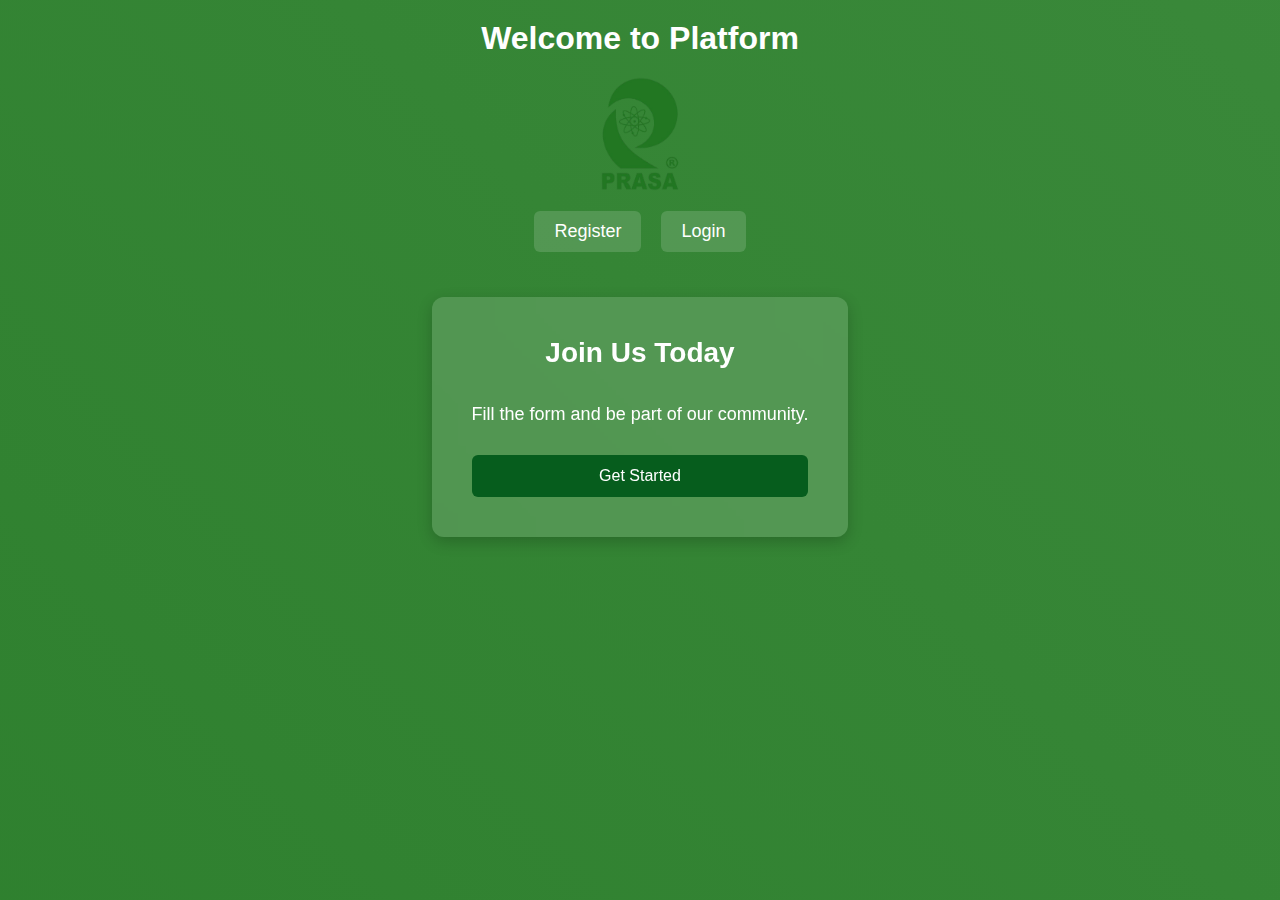
<file: index.html>
<!DOCTYPE html>
<html lang="en">
<head>
    <meta charset="UTF-8">
    <meta name="viewport" content="width=device-width, initial-scale=1.0">
    <title>prasa</title>
    <link rel="stylesheet" href="style.css">
    <link rel="stylesheet" href="https://cdnjs.cloudflare.com/ajax/libs/font-awesome/6.0.0/css/all.min.css">
</head>
<body>
    <header>
        <h1>Welcome to Platform</h1>
        <nav>
            <img id="logo" src="prasa-logo.png" alt="Platform Logo"/>
            <div class="nav-links">
                <a href="register.html">Register</a>
                <a href="login.html">Login</a>
            </div>
        </nav>
    </header>
    <main>
        <section class="hero">
            <h2>Join Us Today</h2>
            <p>Fill the form and be part of our community.</p>
            <button onclick="location.href='register.html'">Get Started</button>
        </section>
    </main>
</body>
</html>
</file>
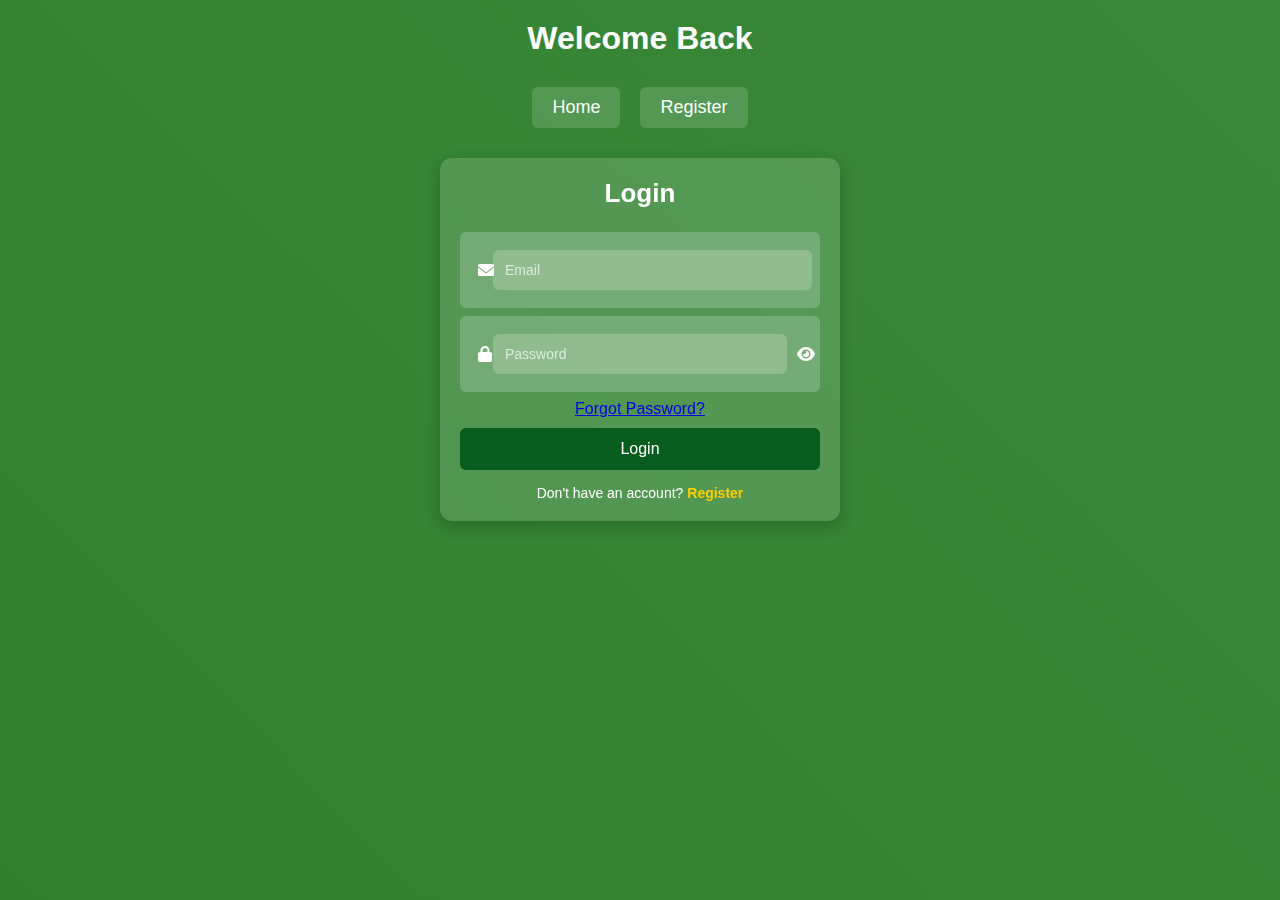
<file: experience_form.html>
<!DOCTYPE html>
<html lang="en">
<head>
    <meta charset="UTF-8">
    <meta name="viewport" content="width=device-width, initial-scale=1.0">
    <title>Experience Details</title>
    <link rel="stylesheet" href="style.css">
    <link rel="stylesheet" href="https://cdnjs.cloudflare.com/ajax/libs/font-awesome/6.0.0/css/all.min.css">
</head>
<body>
    <h2>Past Experience Details</h2>
    <div class="form-wrapper">
        <div class="form-card">
            <h3>Professional Experience</h3>
            <form id="experienceForm">
                <div id="experienceFields">
                    <div class="experience-entry">
                        <div class="input-group">
                            <i class="fas fa-building"></i>
                            <input type="text" name="company[]" placeholder="Company Name" required>
                        </div>
                        
                        <div class="input-group">
                            <i class="fas fa-user-tie"></i>
                            <input type="text" name="designation[]" placeholder="Designation" required>
                        </div>
                        
                        <!-- Date inputs with clear placeholders -->
                        <div class="date-range">
                            <div class="input-group">
                                <i class="fas fa-calendar-alt"></i>
                                <input type="text" name="fromDate[]" placeholder="Start Date" onfocus="(this.type='date')" onblur="if(!this.value)this.type='text'" required>
                            </div>
                            <div class="input-group">
                                <i class="fas fa-calendar-alt"></i>
                                <input type="text" name="toDate[]" placeholder="End Date" onfocus="(this.type='date')" onblur="if(!this.value)this.type='text'" required>
                            </div>
                        </div>
                        
                        <div class="input-group">
                            <i class="fas fa-sign-out-alt"></i>
                            <input type="text" name="reasonForLeaving[]" placeholder="Reason for Leaving" required>
                        </div>
                        <div class="input-group">
                            <i class="fas fa-trophy"></i>
                            <input type="text" name="achievements[]" placeholder="Achievements">
                        </div>
                        <div class="input-group">
                            <i class="fas fa-tasks"></i>
                            <input type="text" name="kraHandle[]" placeholder="KRA Handle">
                        </div>
                        <div class="input-group">
                            <i class="fas fa-users"></i>
                            <input type="number" name="teamSize[]" min="1" max="50" placeholder="Team Size Handle">
                        </div>
                        <div class="input-group">
                            <i class="fas fa-address-book"></i>
                            <input type="text" name="contactDetails[]" placeholder="Contact Details">
                        </div>
                    </div>
                </div>
                
                <button type="button" id="addExperience" class="secondary-button">
                    <i class="fas fa-plus"></i> Add More Experience
                </button>
                
                <div class="nav-buttons">
                    <button type="button" id="backToFamily" class="button-group">BACK</button>
                    <button type="button" id="goToQualification" class="primary-button">NEXT</button>
                </div>
            </form>
        </div>
    </div>
    <script src="script.js"></script>
</body>
</html>
</file>
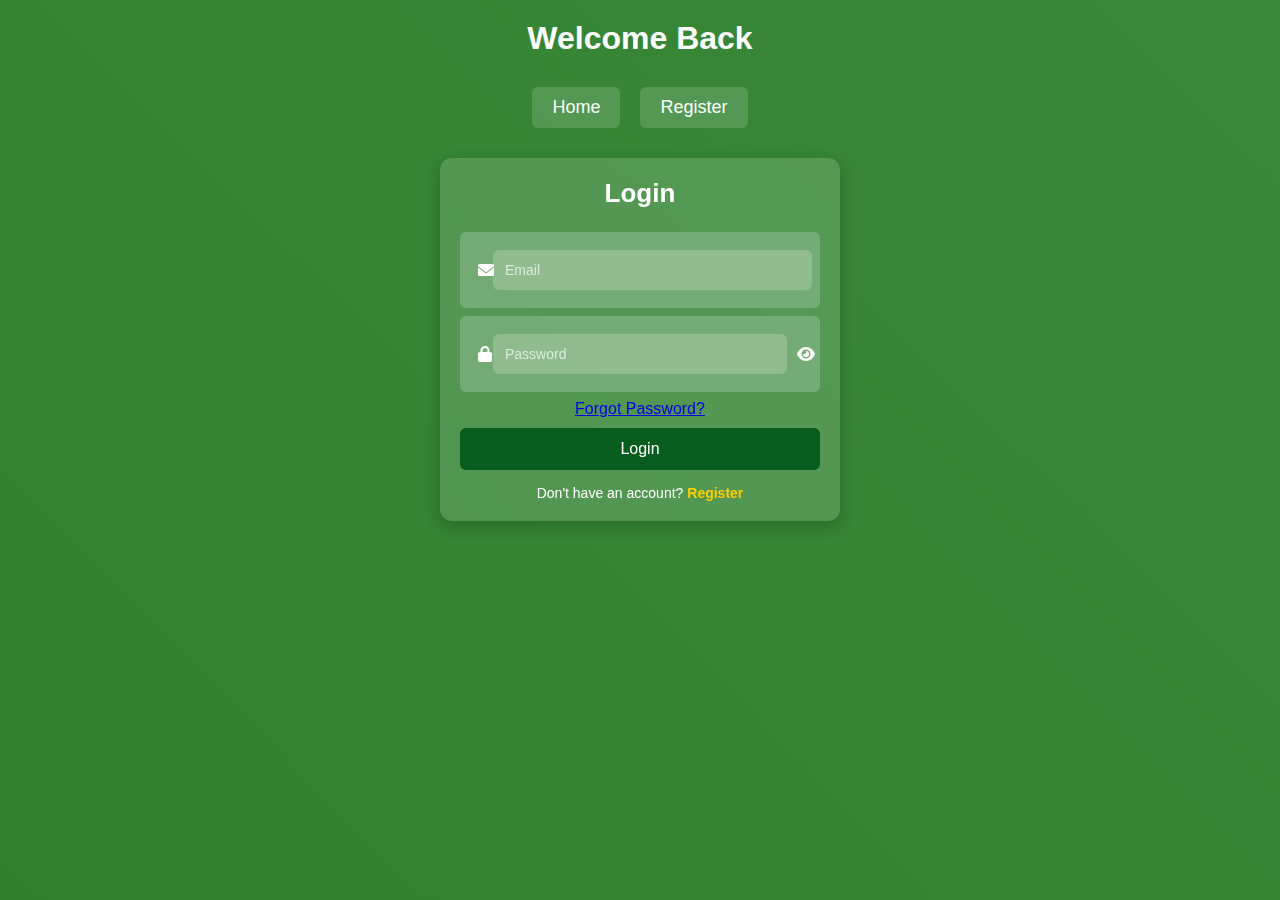
<file: family.html>
<!DOCTYPE html>
<html lang="en">
<head>
    <meta charset="UTF-8">
    <meta name="viewport" content="width=device-width, initial-scale=1.0">
    <title>Nominee and Family Details</title>
    <link rel="stylesheet" href="style.css">
    <link rel="stylesheet" href="https://cdnjs.cloudflare.com/ajax/libs/font-awesome/6.0.0/css/all.min.css">
</head>
<body>
    <h2>Additional Information</h2>
    <div class="form-wrapper">
        
        <!-- Nominee Details -->
        <div class="form-card">
            <h3>Nominee 1 Details </h3>
            <form id="familyForm">
                
                <!-- Nominee 1 -->
                <div class="input-group">
                    <i class="fas fa-user"></i>
                    <input type="text" id="nominee1_name" placeholder="Person Name" required>
                    <span class="required-marker">*</span>
                    
                </div>
                <div class="input-group">
                    <i class="fas fa-people-arrows"></i>
                    <input type="text" id="nominee1_relationship" placeholder="Relationship" required>
                    <span class="required-marker">*</span>
                </div>
                <div class="input-group">
                    <i class="fas fa-percentage"></i>
                    <input type="text" id="nominee1_share" placeholder="Share %" required>
                    <span class="required-marker">*</span>
                </div>
                
                <!-- Nominee 2 -->
                <h3>Nominee 2 Details</h3>
                <div class="input-group">
                    <i class="fas fa-user"></i>
                    <input type="text" id="nominee2_name" placeholder="Person Name">
                </div>
                <div class="input-group">
                    <i class="fas fa-people-arrows"></i>
                    <input type="text" id="nominee2_relationship" placeholder="Relationship">
                </div>
                <div class="input-group">
                    <i class="fas fa-percentage"></i>
                    <input type="text" id="nominee2_share" placeholder="Share %">
                </div>
                
                <!-- Emergency Contact Details -->
                <h3>Emergency Contact 1 </h3>
                <!-- Contact 1 -->
                <div class="input-group">
                    <i class="fas fa-user-shield"></i>
                    <input type="text" id="emergency1_name" placeholder="Person Name" required>
                    <span class="required-marker">*</span>
                </div>
                <div class="input-group">
                    <i class="fas fa-people-arrows"></i>
                    <input type="text" id="emergency1_relationship" placeholder="Relationship" required>
                    <span class="required-marker">*</span>
                </div>
                <div class="input-group">
                    <i class="fas fa-phone"></i>
                    <input type="tel" id="emergency1_contact" placeholder="Contact Details" required>
                    <span class="required-marker">*</span>
                </div>
                <div class="input-group">
                    <i class="fas fa-envelope"></i>
                    <input type="email" id="emergency1_email" placeholder="E-mail" required>
                    <span class="required-marker">*</span>
                </div>
                
                <!-- Contact 2 -->
                <h3>Emergency Contact 2</h3>
                <div class="input-group">
                    <i class="fas fa-user-shield"></i>
                    <input type="text" id="emergency2_name" placeholder="Person Name">
                </div>
                <div class="input-group">
                    <i class="fas fa-people-arrows"></i>
                    <input type="text" id="emergency2_relationship" placeholder="Relationship">
                </div>
                <div class="input-group">
                    <i class="fas fa-phone"></i>
                    <input type="tel" id="emergency2_contact" placeholder="Contact Details">
                </div>
                <div class="input-group">
                    <i class="fas fa-envelope"></i>
                    <input type="email" id="emergency2_email" placeholder="E-mail">
                </div>
            
        </div>

        <!-- Family Members Details -->
        <div class="form-card">
            <h3>Details of Family Members</h3>
            
            <!-- Family Member 1 -->
            <h3>Family Member 1</h3>
            <div class="grid-container">
                <div class="input-group">
                    <i class="fas fa-user"></i>
                    <input type="text" id="family1_name" placeholder="Name" required>
                    <span class="required-marker">*</span>
                </div>
                <div class="input-group">
                    <i class="fas fa-calendar-alt"></i>
                    <input type="date" id="family1_dob" placeholder="DOB" required>
                    <span class="required-marker">*</span>
                </div>
                <div class="input-group">
                    <i class="fas fa-people-arrows"></i>
                    <input type="text" id="family1_relationship" placeholder="Relation" required>
                    <span class="required-marker">*</span>
                </div>
                <div class="input-group">
                    <i class="fas fa-briefcase"></i>
                    <input type="text" id="family1_occupation" placeholder="Occupation" required>
                    <span class="required-marker">*</span>
                </div>
                <div class="input-group">
                    <i class="fas fa-id-card"></i>
                    <input type="text" id="family1_aadhar" placeholder="Aadhar No." required>
                    <span class="required-marker">*</span>
                </div>
            </div>

            <!-- Family Member 2 -->
            <h3>Family Member 2</h3>
            <div class="grid-container">
                <div class="input-group">
                    <i class="fas fa-user"></i>
                    <input type="text" id="family2_name" placeholder="Person Name">
                </div>
                <div class="input-group">
                    <i class="fas fa-calendar-alt"></i>
                    <input type="date" id="family2_dob">
                </div>
                <div class="input-group">
                    <i class="fas fa-people-arrows"></i>
                    <input type="text" id="family2_relationship" placeholder="Relationship">
                </div>
                <div class="input-group">
                    <i class="fas fa-briefcase"></i>
                    <input type="text" id="family2_occupation" placeholder="Occupation">
                </div>
                <div class="input-group">
                    <i class="fas fa-id-card"></i>
                    <input type="text" id="family2_aadhar" placeholder="Aadhar No.">
                </div>
            </div>

            <!-- Family Member 3 -->
            <h3>Family Member 3</h3>
            <div class="grid-container">
                <div class="input-group">
                    <i class="fas fa-user"></i>
                    <input type="text" id="family3_name" placeholder="Person Name">
                </div>
                <div class="input-group">
                    <i class="fas fa-calendar-alt"></i>
                    <input type="date" id="family3_dob">
                </div>
                <div class="input-group">
                    <i class="fas fa-people-arrows"></i>
                    <input type="text" id="family3_relationship" placeholder="Relationship">
                </div>
                <div class="input-group">
                    <i class="fas fa-briefcase"></i>
                    <input type="text" id="family3_occupation" placeholder="Occupation">
                </div>
                <div class="input-group">
                    <i class="fas fa-id-card"></i>
                    <input type="text" id="family3_aadhar" placeholder="Aadhar No.">
                </div>
            </div>

            <!-- Family Member 4 -->
            <h3>Family Member 4</h3>
            <div class="grid-container">
                <div class="input-group">
                    <i class="fas fa-user"></i>
                    <input type="text" id="family4_name" placeholder="Person Name">
                </div>
                <div class="input-group">
                    <i class="fas fa-calendar-alt"></i>
                    <input type="date" id="family4_dob">
                </div>
                <div class="input-group">
                    <i class="fas fa-people-arrows"></i>
                    <input type="text" id="family4_relationship" placeholder="Relationship">
                </div>
                <div class="input-group">
                    <i class="fas fa-briefcase"></i>
                    <input type="text" id="family4_occupation" placeholder="Occupation">
                </div>
                <div class="input-group">
                    <i class="fas fa-id-card"></i>
                    <input type="text" id="family4_aadhar" placeholder="Aadhar No.">
                </div>
            </div>

            <!-- Navigation Buttons -->
            <div class="nav-buttons">
                <button type="button" id="backToPersonal" class="primary-button">BACK</button>
                <button type="submit" id="goToExperience" class="primary-button">NEXT</button>
            </div>

        </div>
    </div>
</form>

    <script src="script.js"></script>
</body>
</html>
</file>
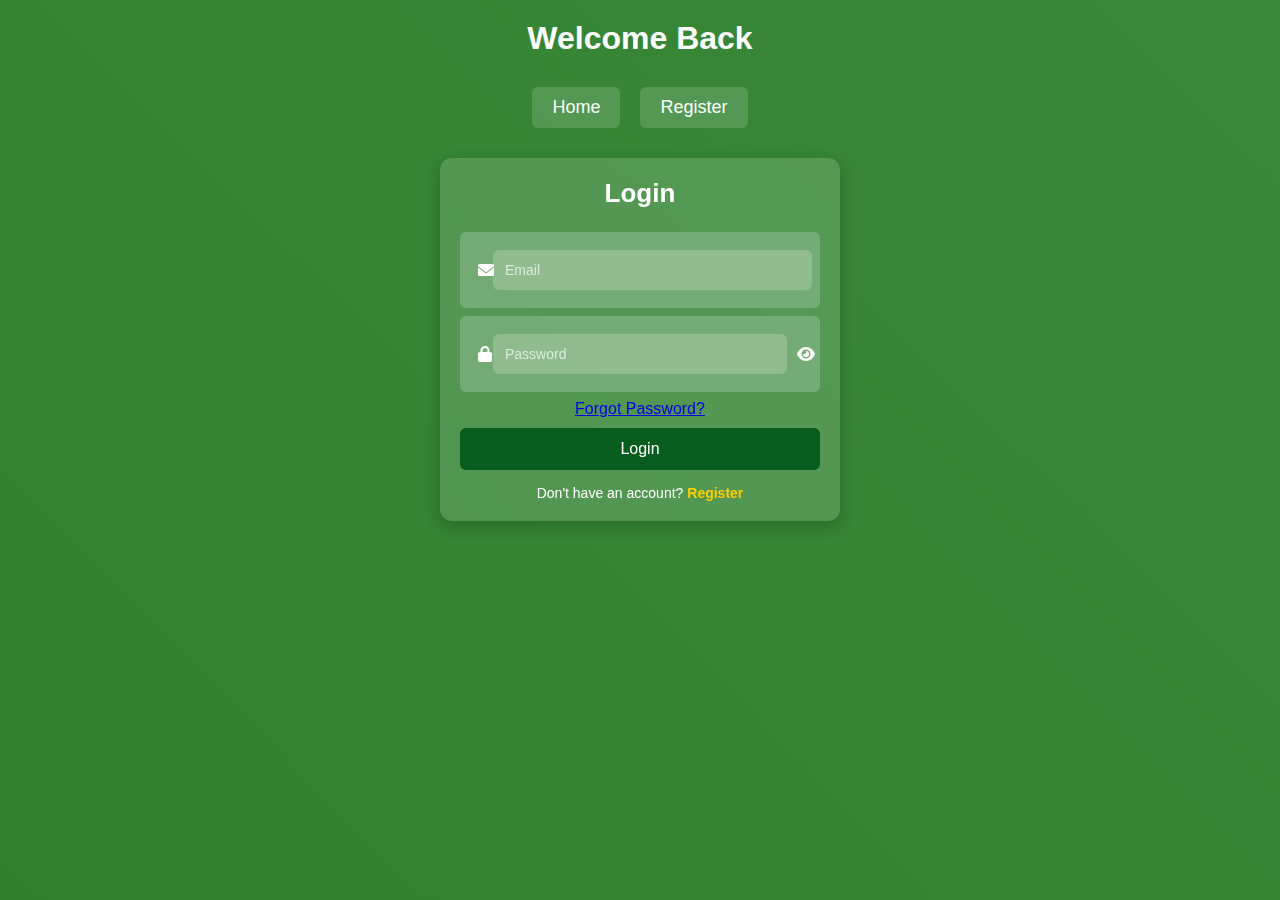
<file: form.html>
<!DOCTYPE html>
<html lang="en">
<head>
    <meta charset="UTF-8">
    <meta name="viewport" content="width=device-width, initial-scale=1.0">
    <title>User Form</title>
    <link rel="stylesheet" href="style.css">
    <link rel="stylesheet" href="https://cdnjs.cloudflare.com/ajax/libs/font-awesome/6.0.0/css/all.min.css">
</head>
<body>
    <h2>Personal Information</h2>
    <div class="form-wrapper">
        
        <!-- Personal & Contact Information -->
        <div class="form-card">
           <!-- <h3>Personal Information</h3>-->
            <form id="userForm">
                <label for="title"></label>
                <select id="title" required>
                    <option value="">Select Title</option>
                    <option value="Mr.">Mr.</option>
                    <option value="Ms.">Ms.</option>
                    <option value="Mrs.">Mrs.</option>
                    <option value="Dr.">Dr.</option>
                </select>

                <div class="input-group">
                    <i class="fas fa-user"></i>
                    <input type="text" id="firstName" placeholder="First Name" required>
                </div>
                <div class="input-group">
                    <i class="fas fa-user"></i>
                    <input type="text" id="middleName" placeholder="Middle Name">
                </div>
                <div class="input-group">
                    <i class="fas fa-user"></i>
                    <input type="text" id="lastName" placeholder="Last Name" required>
                </div>

                <h3 for="dob" style="text-align: left; display: block;">Date of Birth</h3>
                <div class="input-group">
                    <i class="fas fa-calendar-alt"></i>
                    <input type="date" id="dob" required>
                </div>
                <div class="input-group">
                    <i class="fas fa-hashtag"></i>
                    <input type="number" id="age" placeholder="Age" min="18" max="100" required>
                </div>

                <h3>Contact Information</h3>
                <div class="input-group">
                    <i class="fas fa-home"></i>
                    <input type="text" id="address" placeholder="Address" required>
                </div>
                <div class="input-group">
                    <i class="fas fa-phone"></i>
                    <input type="tel" id="phone" placeholder="Phone Number" required>
                </div>
            </form>
        </div>

        <!-- Temporary Address & Other Details -->
        <div class="form-card">
            <h3>Temporary Address</h3>
            <div class="grid-container">
                <div class="input-group">
                    <i class="fas fa-city"></i>
                    <input type="text" id="city" placeholder="City" required>
                </div>
                <div class="input-group">
                    <i class="fas fa-map-marker-alt"></i>
                    <input list="indian-states" id="state" name="state" placeholder="State" required>
                    <datalist id="indian-states">
                        <option value="Andhra Pradesh">
                        <option value="Arunachal Pradesh">
                        <option value="Assam">
                        <option value="Bihar">
                        <option value="Chhattisgarh">
                        <option value="Goa">
                        <option value="Gujarat">
                        <option value="Haryana">
                        <option value="Himachal Pradesh">
                        <option value="Jharkhand">
                        <option value="Karnataka">
                        <option value="Kerala">
                        <option value="Madhya Pradesh">
                        <option value="Maharashtra">
                        <option value="Manipur">
                        <option value="Meghalaya">
                        <option value="Mizoram">
                        <option value="Nagaland">
                        <option value="Odisha">
                        <option value="Punjab">
                        <option value="Rajasthan">
                        <option value="Sikkim">
                        <option value="Tamil Nadu">
                        <option value="Telangana">
                        <option value="Tripura">
                        <option value="Uttar Pradesh">
                        <option value="Uttarakhand">
                        <option value="West Bengal">
                        <option value="Andaman and Nicobar Islands">
                        <option value="Chandigarh">
                        <option value="Dadra and Nagar Haveli and Daman and Diu">
                        <option value="Delhi">
                        <option value="Jammu and Kashmir">
                        <option value="Ladakh">
                        <option value="Lakshadweep">
                        <option value="Puducherry">
                        <option value="other">
                    </datalist>
                </div>
                
                <div class="input-group">
                    <i class="fas fa-map-pin"></i>
                    <input type="text" id="pinCode" placeholder="Pin Code" required>
                </div>
                <div class="input-group">
                    <i class="fas fa-globe"></i>
                    <input type="text" id="country" placeholder="Country" required>
                </div>
            </div>

            <h3 class="other-details-title">Other Details</h3>
            <div class="grid-container">
                <input type="text" id="nationality" placeholder="Nationality" required>
                <input type="text" id="religion" placeholder="Religion" required>
                <input type="text" id="aadharNo" placeholder="Aadhar No." required>
                <input type="text" id="drivingLicenseNo" placeholder="Driving License No." required>
                <input type="text" id="panNo" placeholder="PAN No." required>
                <input type="text" id="passportNo" placeholder="Passport No." required>
                <input type="text" id="votingCardNo" placeholder="Voting Card No." required>
                <input type="text" id="rationCardNo" placeholder="Ration Card No." required>
                <input type="text" id="uanNo" placeholder="UAN No." required>
                <input type="text" id="esicNo" placeholder="ESIC No." required>
            </div>
            &nbsp
            <!-- Bank Details (New Section) -->
            <h3>Bank Details</h3>
            <div class="grid-container">
                <div class="input-group">
                    <i class="fas fa-university"></i>
                    <input type="text" id="bankName" placeholder="Bank Name" required>
                </div>
                <div class="input-group">
                    <i class="fas fa-code"></i>
                    <input type="text" id="ifscCode" placeholder="IFSC Code" required>
                </div>
                <div class="input-group">
                    <i class="fas fa-credit-card"></i>
                    <input type="text" id="accountNo" placeholder="Account No." required>
                </div>
                <div class="input-group">
                    <i class="fas fa-building"></i>
                    <input type="text" id="bankBranch" placeholder="Branch" required>
                </div>
            </div>

            <!-- Family Details (New Section) -->
            <h3>Family Details</h3>
            <div class="grid-container">
                <div class="input-group">
                    <i class="fas fa-ring"></i>
                    <select id="maritalStatus" required>
                        <option value="">Marital Status</option>
                        <option value="Single">Single</option>
                        <option value="Married">Married</option>
                        <option value="Divorced">Divorced</option>
                        <option value="Widowed">Widowed</option>
                    </select>
                </div>
                <div class="input-group">
                    <i class="fas fa-user-friends"></i>
                    <input type="text" id="spouseName" placeholder="Spouse Name">
                </div>
                <div class="input-group">
                    <i class="fas fa-child"></i>
                    <input type="text" id="children" placeholder="Children">
                </div>
            </div>

            <!-- Joining Details (New Section) -->
            <h3>Joining Details</h3>
            <div class="grid-container">
                <div class="input-group">
                    <i class="fas fa-calendar-plus"></i>
                    <input type="date" id="dateOfJoining" required>
                </div>
                <div class="input-group">
                    <i class="fas fa-sitemap"></i>
                    <input type="text" id="department" placeholder="Department" required>
                </div>
                <div class="input-group">
                    <i class="fas fa-id-badge"></i>
                    <input type="text" id="designation" placeholder="Designation" required>
                </div>
                <div class="input-group">
                    <i class="fas fa-user-tie"></i>
                    <input type="text" id="reportingTo" placeholder="Reporting To" required>
                </div>
                <div class="input-group">
                    <i class="fas fa-user-tie"></i>
                    <input type="text" id="totalexperience" min="0" max="50" placeholder="Total Experience" required>
                </div>
                
            </div>

            <!-- Submit Button in Second Card -->
            <button type="submit" form="userForm">NEXT</button>
        </div>
    </div>

    <script src="script.js"></script>
</body>
</html>
</file>
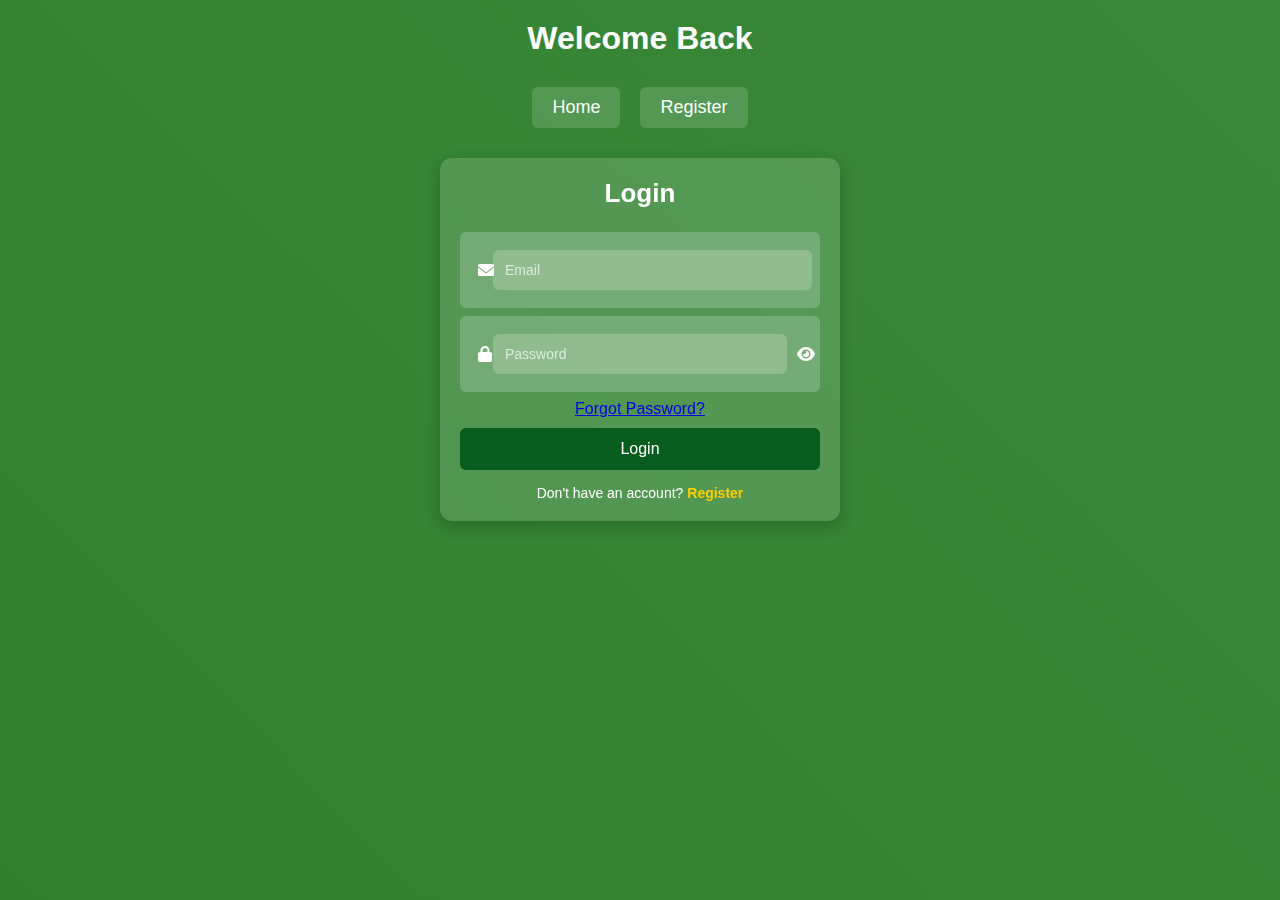
<file: login.html>
<!DOCTYPE html>
<html lang="en">
<head>
    <meta charset="UTF-8">
    <meta name="viewport" content="width=device-width, initial-scale=1.0">
    <title>Login</title>
    <link rel="stylesheet" href="style.css">
    <link rel="stylesheet" href="https://cdnjs.cloudflare.com/ajax/libs/font-awesome/6.0.0/css/all.min.css">
</head>
<body>
    <header>
        <h1>Welcome Back</h1>
        <nav>
            <div class="nav-links">
                <a href="index.html">Home</a>
                <a href="register.html">Register</a>
            </div>
        </nav>
    </header>

    <div class="form-wrapper">
        <div class="form-card">
            <h2>Login</h2>
            <form id="loginForm">
                <div class="input-group">
                    <i class="fas fa-envelope"></i>
                    <input type="email" id="email" placeholder="Email" required>
                </div>
                <div class="input-group">
                    <i class="fas fa-lock"></i>
                    <input type="password" id="password" placeholder="Password" required>
                    <i class="fas fa-eye toggle-password" onclick="togglePassword()"></i>
                </div>
                <div class="forgot-password">
                    <a href="#" id="forgotPasswordLink">Forgot Password?</a>
                </div>
                <button type="submit">Login</button>
            </form>
            <p>Don't have an account? <a href="register.html">Register</a></p>
        </div>
    </div>

    <!-- Forgot Password Modal -->
    <div id="forgotPasswordModal" class="modal"  style="display: none;">
        <div class="modal-content">
            <span class="close">&times;</span>
            <h2>Reset Password</h2>
            <p>Enter your email address and we'll send you a link to reset your password.</p>
            <form id="forgotPasswordForm">
                <div class="input-group">
                    <i class="fas fa-envelope"></i>
                    <input type="email" id="resetEmail" placeholder="Email" required>
                </div>
                <button type="submit">Send Reset Link</button>
            </form>
        </div>
    </div>

    <script>
        // Add this after the togglePassword function
function isValidEmail(email) {
    const emailRegex = /^[^\s@]+@[^\s@]+\.[^\s@]+$/;
    return emailRegex.test(email);
}
        function togglePassword() {
            let passwordInput = document.getElementById("password");
            let icon = document.querySelector(".toggle-password");
            if (passwordInput.type === "password") {
                passwordInput.type = "text";
                icon.classList.remove("fa-eye");
                icon.classList.add("fa-eye-slash");
            } else {
                passwordInput.type = "password";
                icon.classList.remove("fa-eye-slash");
                icon.classList.add("fa-eye");
            }
        }

        // Modal functionality
        const modal = document.getElementById("forgotPasswordModal");
        const forgotPasswordLink = document.getElementById("forgotPasswordLink");
        const closeBtn = document.querySelector(".close");

        forgotPasswordLink.addEventListener("click", function(e) {
            e.preventDefault();
            modal.style.display = "block";
        });

        closeBtn.addEventListener("click", function() {
            modal.style.display = "none";
        });

        window.addEventListener("click", function(event) {
            if (event.target === modal) {
                modal.style.display = "none";
            }
        });

        const forgotPasswordForm = document.getElementById("forgotPasswordForm");

forgotPasswordForm.addEventListener("submit", async (e) => {
    e.preventDefault();
    const emailValue = document.getElementById("resetEmail").value;
    
    if (!isValidEmail(emailValue)) {
        alert("Please enter a valid email address.");
        return;
    }
    
    try {
        const response = await fetch("https://prahas-backend.vercel.app/api/forgot-password", {
            method: "POST",
            headers: {
                "Content-Type": "application/json"
            },
            body: JSON.stringify({ email: emailValue }),
            credentials: "include"
        });
        
        const result = await response.json();
        
        if (response.ok) {
            alert("Password reset link has been sent to your email.");
            modal.style.display = "none";
        } else {
            alert(result.error || "An error occurred. Please try again.");
        }
    } catch (error) {
        console.error("Error details:", error);
        alert("Failed to send request. Please try again.");
    }
});
    </script>

    <script src="script.js"></script>
</body>
</html>
</file>
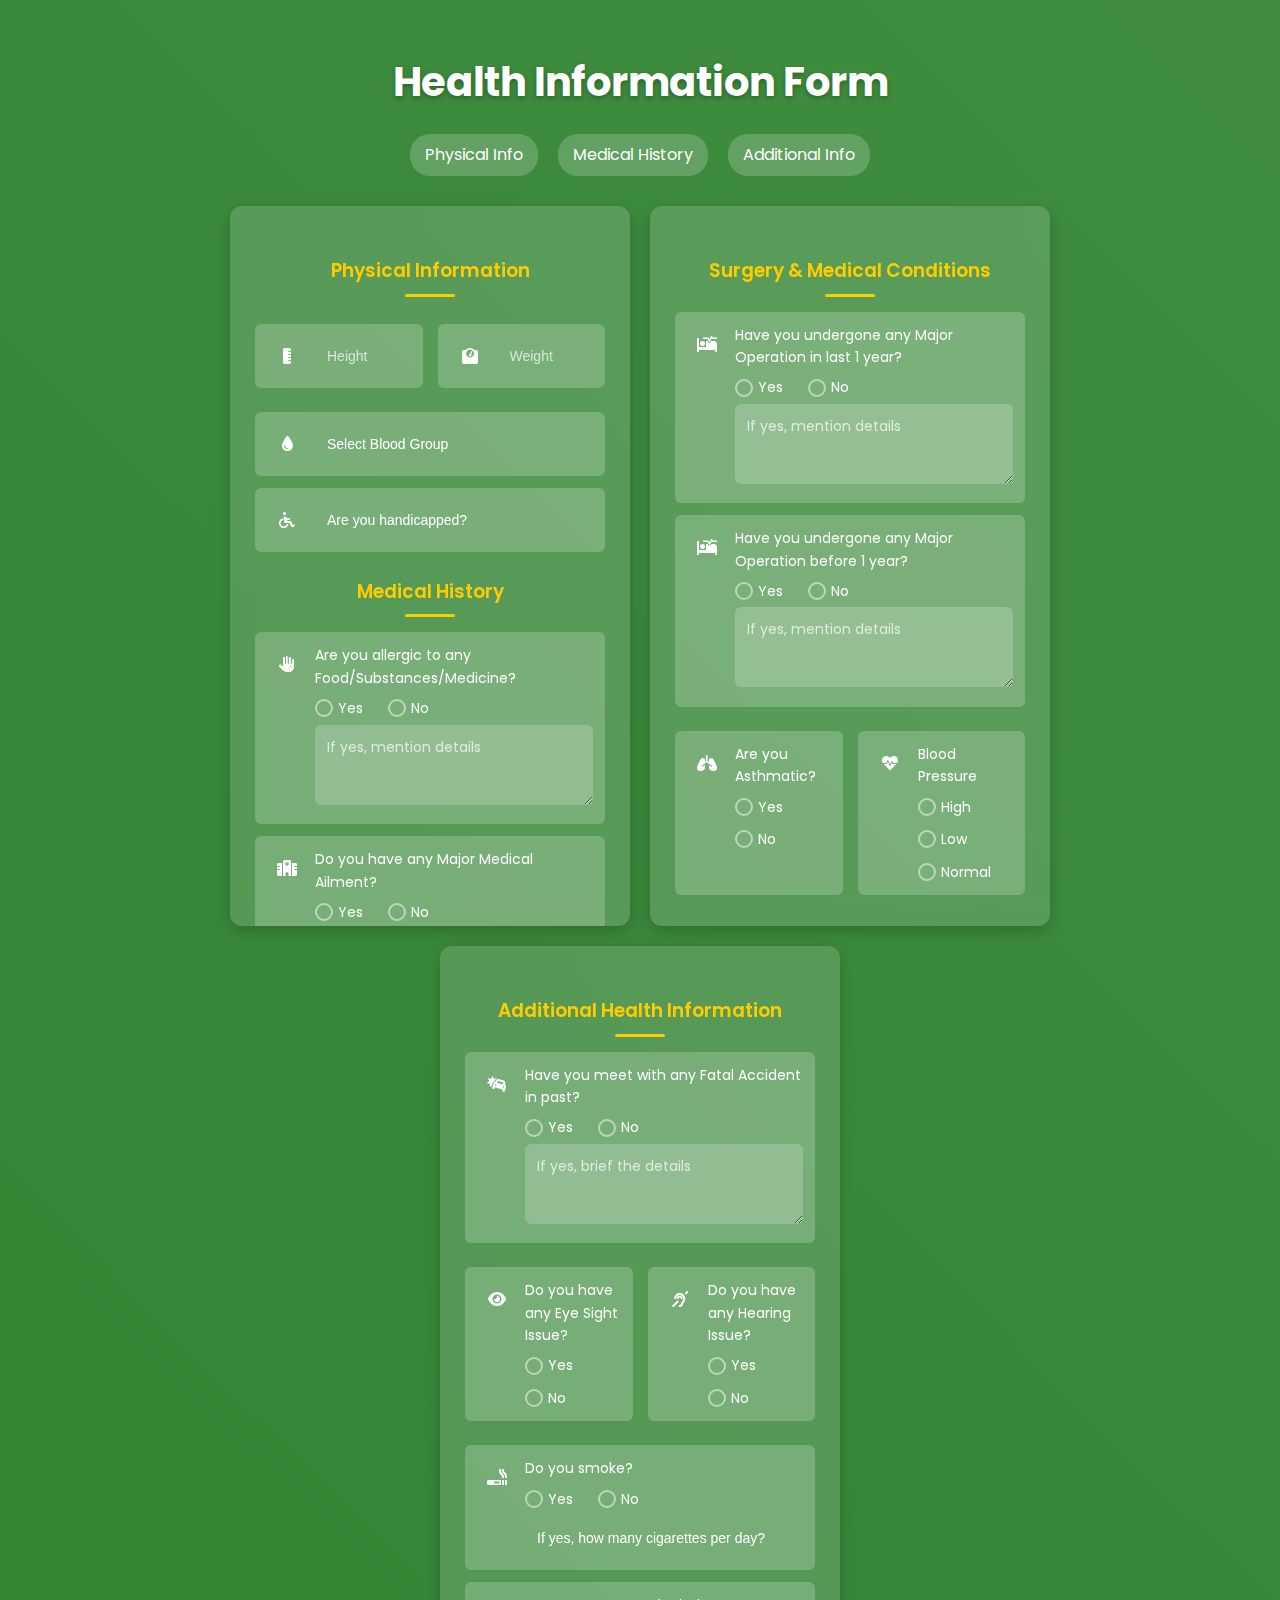
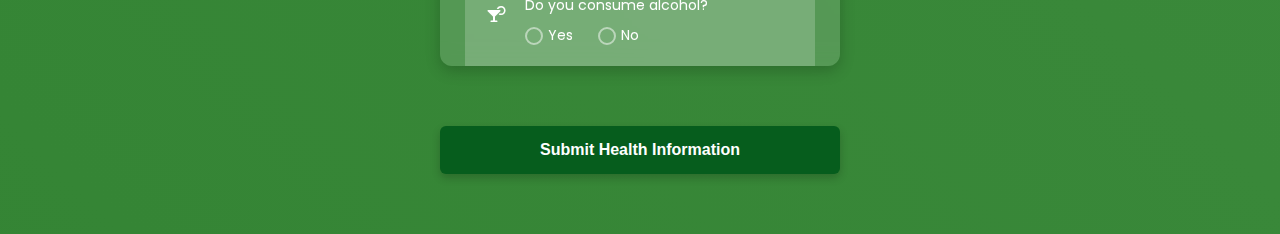
<file: medical_info.html>
<!DOCTYPE html>
<html lang="en">
<head>
    <meta charset="UTF-8">
    <meta name="viewport" content="width=device-width, initial-scale=1.0">
    <meta http-equiv="Cache-Control" content="no-cache, no-store, must-revalidate">
<meta http-equiv="Pragma" content="no-cache">
<meta http-equiv="Expires" content="0">
    <title>Health Information Form</title>
    <link rel="stylesheet" href="medical.css">
 
    <link rel="stylesheet" href="https://cdnjs.cloudflare.com/ajax/libs/font-awesome/6.0.0/css/all.min.css">
    <link href="https://fonts.googleapis.com/css2?family=Poppins:wght@300;400;500;600;700&display=swap" rel="stylesheet">
</head>
<body>
    <header>
        <h1>Health Information Form</h1>
        <nav>
            <a href="#physical">Physical Info</a>
            <a href="#medical">Medical History</a>
            <a href="#additional">Additional Info</a>
        </nav>
    </header>

    <main>
        <form id="healthForm">
            <div class="form-wrapper">
                
                <!-- Physical Information (Card 1) -->
                <div class="form-card" id="physical">
                    <h3>Physical Information</h3>
                    <div class="grid-container">
                        <div class="input-group">
                            <i class="fas fa-ruler-vertical"></i>
                            <input type="number" id="height_cm" placeholder="Height" required>
                        </div>
                        <div class="input-group">
                            <i class="fas fa-weight"></i>
                            <input type="number" id="weight_kg" placeholder="Weight" required>
                        </div>
                    </div>

                    <div class="input-group">
                        <i class="fas fa-tint"></i>
                        <select id="blood_group" required>
                            <option value="">Select Blood Group</option>
                            <option value="A+">A+</option>
                            <option value="A-">A-</option>
                            <option value="B+">B+</option>
                            <option value="B-">B-</option>
                            <option value="AB+">AB+</option>
                            <option value="AB-">AB-</option>
                            <option value="O+">O+</option>
                            <option value="O-">O-</option>
                        </select>
                    </div>

                    <div class="input-group">
                        <i class="fas fa-wheelchair"></i>
                        <select id="handicap" required>
                            <option value="">Are you handicapped?</option>
                            <option value="Yes">Yes</option>
                            <option value="No">No</option>
                        </select>
                    </div>

                    <h3>Medical History</h3>
                    
                    <div class="input-group">
                        <i class="fas fa-allergies"></i>
                        <div class="input-wrapper">
                            <div class="input-label">Are you allergic to any Food/Substances/Medicine?</div>
                            <div class="radio-fields">
                                <label class="radio-label"><input type="radio" name="is_allergic" value="Yes"> Yes</label>
                                <label class="radio-label"><input type="radio" name="is_allergic" value="No"> No</label>
                            </div>
                            <textarea id="allergic_details" placeholder="If yes, mention details"></textarea>
                        </div>
                    </div>

                    <div class="input-group">
                        <i class="fas fa-hospital"></i>
                        <div class="input-wrapper">
                            <div class="input-label">Do you have any Major Medical Ailment?</div>
                            <div class="radio-fields">
                                <label class="radio-label"><input type="radio" name="has_medical_ailment" value="Yes"> Yes</label>
                                <label class="radio-label"><input type="radio" name="has_medical_ailment" value="No"> No</label>
                            </div>
                            <textarea id="medical_ailment_details" placeholder="If yes, mention details"></textarea>
                        </div>
                    </div>
                </div>

                <!-- Surgery & Medical Conditions (Card 2) -->
                <div class="form-card" id="medical">
                    <h3>Surgery & Medical Conditions</h3>
                    
                    <div class="input-group">
                        <i class="fas fa-procedures"></i>
                        <div class="input-wrapper">
                            <div class="input-label">Have you undergone any Major Operation in last 1 year?</div>
                            <div class="radio-fields">
                                <label class="radio-label"><input type="radio" name="operation_last_year" value="Yes"> Yes</label>
                                <label class="radio-label"><input type="radio" name="operation_last_year" value="No"> No</label>
                            </div>
                            <textarea id="operation_last_year_details" placeholder="If yes, mention details"></textarea>
                        </div>
                    </div>

                    <div class="input-group">
                        <i class="fas fa-procedures"></i>
                        <div class="input-wrapper">
                            <div class="input-label">Have you undergone any Major Operation before 1 year?</div>
                            <div class="radio-fields">
                                <label class="radio-label"><input type="radio" name="operation_before_year" value="Yes"> Yes</label>
                                <label class="radio-label"><input type="radio" name="operation_before_year" value="No"> No</label>
                            </div>
                            <textarea id="operation_before_year_details" placeholder="If yes, mention details"></textarea>
                        </div>
                    </div>

                    <div class="grid-container">
                        <div class="input-group">
                            <i class="fas fa-lungs"></i>
                            <div class="input-wrapper">
                                <div class="input-label">Are you Asthmatic?</div>
                                <div class="radio-fields">
                                    <label class="radio-label"><input type="radio" name="is_asthmatic" value="Yes"> Yes</label>
                                    <label class="radio-label"><input type="radio" name="is_asthmatic" value="No"> No</label>
                                </div>
                            </div>
                        </div>

                        <div class="input-group">
                            <i class="fas fa-heartbeat"></i>
                            <div class="input-wrapper">
                                <div class="input-label">Blood Pressure</div>
                                <div class="radio-fields">
                                    <label class="radio-label"><input type="radio" name="blood_pressure" value="High"> High</label>
                                    <label class="radio-label"><input type="radio" name="blood_pressure" value="Low"> Low</label>
                                    <label class="radio-label"><input type="radio" name="blood_pressure" value="Normal"> Normal</label>
                                    
                                </div>
                            </div>
                        </div>
                    </div>

                    <div class="grid-container">
                        <div class="input-group">
                            <i class="fas fa-heart"></i>
                            <div class="input-wrapper">
                                <div class="input-label">Heart related problem?</div>
                                <div class="radio-fields">
                                    <label class="radio-label"><input type="radio" name="has_heart_problem" value="Yes"> Yes</label>
                                    <label class="radio-label"><input type="radio" name="has_heart_problem" value="No"> No</label>
                                    
                                </div>
                            </div>
                        </div>

                        <div class="input-group">
                            <i class="fas fa-prescription"></i>
                            <div class="input-wrapper">
                                <div class="input-label">Are you Diabetic?</div>
                                <div class="radio-fields">
                                    <label class="radio-label"><input type="radio" name="is_diabetic" value="Yes"> Yes</label>
                                    <label class="radio-label"><input type="radio" name="is_diabetic" value="No"> No</label>
                                   
                                </div>
                                <!-- <select id="sugarCheckFrequency" class="dropdown-after-radio">
                                    <option value="">How frequently you check your Sugar level?</option>
                                    <option value="Monthly">Monthly</option>
                                    <option value="Yearly">Yearly</option>
                                    <option value="Never">Never</option>
                                </select> -->
                            </div>
                        </div>
                    </div>

                    <div class="input-group">
                        <i class="fas fa-heartbeat"></i>
                        <div class="input-wrapper">
                            <div class="input-label">Have you undergone Stress test in past?</div>
                            <div class="radio-fields">
                                <label class="radio-label"><input type="radio" name="had_stress_test" value="Yes"> Yes</label>
                                <label class="radio-label"><input type="radio" name="had_stress_test" value="No"> No</label>
                            </div>
                            <textarea id="stress_test_details" placeholder="If yes, brief about same and mention if you are on any Medication"></textarea>
                        </div>
                    </div>

                    <div class="input-group">
                        <i class="fas fa-brain"></i>
                        <div class="input-wrapper">
                            <div class="input-label">Have you undergone any Mental Health Screening in past?</div>
                            <div class="radio-fields">
                                <label class="radio-label"><input type="radio" name="had_mental_health_screening" value="Yes"> Yes</label>
                                <label class="radio-label"><input type="radio" name="had_mental_health_screening" value="No"> No</label>
                            </div>
                            <textarea id="mental_health_details" placeholder="If yes, brief about same and mention if you are on any Medication"></textarea>
                        </div>
                    </div>
                </div>

                <!-- Additional Information (Card 3) -->
                <div class="form-card" id="additional">
                    <h3>Additional Health Information</h3>

                    <div class="input-group">
                        <i class="fas fa-car-crash"></i>
                        <div class="input-wrapper">
                            <div class="input-label">Have you meet with any Fatal Accident in past?</div>
                            <div class="radio-fields">
                                <label class="radio-label"><input type="radio" name="had_fatal_accident" value="Yes"> Yes</label>
                                <label class="radio-label"><input type="radio" name="had_fatal_accident" value="No"> No</label>
                            </div>
                            <textarea id="fatal_accident_details" placeholder="If yes, brief the details"></textarea>
                        </div>
                    </div>

                    <div class="grid-container">
                        <div class="input-group">
                            <i class="fas fa-eye"></i>
                            <div class="input-wrapper">
                                <div class="input-label">Do you have any Eye Sight Issue?</div>
                                <div class="radio-fields">
                                    <label class="radio-label"><input type="radio" name="has_eyesight_issue" value="Yes"> Yes</label>
                                    <label class="radio-label"><input type="radio" name="has_eyesight_issue"  value="No"> No</label>
                                </div>
                            </div>
                        </div>

                        <div class="input-group">
                            <i class="fas fa-deaf"></i>
                            <div class="input-wrapper">
                                <div class="input-label">Do you have any Hearing Issue?</div>
                                <div class="radio-fields">
                                    <label class="radio-label"><input type="radio" name="has_hearing_issue" value="Yes"> Yes</label>
                                    <label class="radio-label"><input type="radio" name="has_hearing_issue" value="No"> No</label>
                                </div>
                            </div>
                        </div>
                    </div>

                    <div class="input-group">
                        <i class="fas fa-smoking"></i>
                        <div class="input-wrapper">
                            <div class="input-label">Do you smoke?</div>
                            <div class="radio-fields">
                                <label class="radio-label"><input type="radio" name="is_smoker" value="Yes"> Yes</label>
                                <label class="radio-label"><input type="radio" name="is_smoker" value="No"> No</label>
                            </div>
                            <select id="smoking_frequency" class="dropdown-after-radio">
                                <option value="">If yes, how many cigarettes per day?</option>
                                <option value="1-5">1-5</option>
                                <option value="6-10">6-10</option>
                                <option value="More than 10">More than 10</option>
                            </select>
                        </div>
                    </div>

                    <div class="input-group">
                        <i class="fas fa-cocktail"></i>
                        <div class="input-wrapper">
                            <div class="input-label">Do you consume alcohol?</div>
                            <div class="radio-fields">
                                <label class="radio-label"><input type="radio" name="consumes_alcohol" value="Yes"> Yes</label>
                                <label class="radio-label"><input type="radio" name="consumes_alcohol" value="No"> No</label>
                            </div>
                            <select id="alcohol_frequency" class="dropdown-after-radio">
                                <option value="">If yes, how frequently?</option>
                                <option value="Rarely">Rarely (Special occasions only)</option>
                                <option value="Sometimes">Sometimes (1-2 times a month)</option>
                                <option value="Frequently">Frequently (1-2 times a week)</option>
                                <option value="Daily">Daily</option>
                            </select>
                        </div>
                    </div>

                    <div class="input-group">
                        <i class="fas fa-running"></i>
                        <div class="input-wrapper">
                            <div class="input-label">Do you exercise regularly?</div>
                            <div class="radio-fields">
                                <label class="radio-label"><input type="radio" name="exercises_regularly" value="Yes"> Yes</label>
                                <label class="radio-label"><input type="radio" name="exercises_regularly" value="No"> No</label>
                            </div>
                            <select id="exercise_frequency" class="dropdown-after-radio">
                                <option value="">If yes, how frequently?</option>
                                <option value="1-2 times/week">1-2 times per week</option>
                                <option value="3-5 times/week">3-5 times per week</option>
                                <option value="Daily">Daily</option>
                            </select>
                        </div>
                    </div>

                    <h3>Emergency Contact</h3>
                    <div class="input-group">
                        <i class="fas fa-user-friends"></i>
                        <input type="text" id="emergency_contact_name" placeholder="Emergency Contact Name" required>
                    </div>
                    
                    <div class="input-group">
                        <i class="fas fa-phone"></i>
                        <input type="text" id="emergency_contact_phone" placeholder="Emergency Contact Phone" required>
                    </div>
                    
                    <div class="input-group">
                        <i class="fas fa-link"></i>
                        <select id="emergency_contact_relation" required>
                            <option value="">Relationship to You</option>
                            <option value="Spouse">Spouse</option>
                            <option value="Parent">Parent</option>
                            <option value="Sibling">Sibling</option>
                            <option value="Child">Child</option>
                            <option value="Friend">Friend</option>
                            <option value="Other">Other</option>
                        </select>
                    </div>
                </div>
            </div>

            <!-- Form Submission -->
            <div style="display: flex; justify-content: center; margin-top: 20px; margin-bottom: 40px; color: #065d1d;">
                <button type="submit">Submit Health Information</button>
            </div>
        </form>
    </main>
<script src="script.js"></script>
<script>
    document.getElementById('continueToProfile').addEventListener('click', function() {
        window.location.href = "profile.html";
    });
    </script>
</body>
</html>
</file>
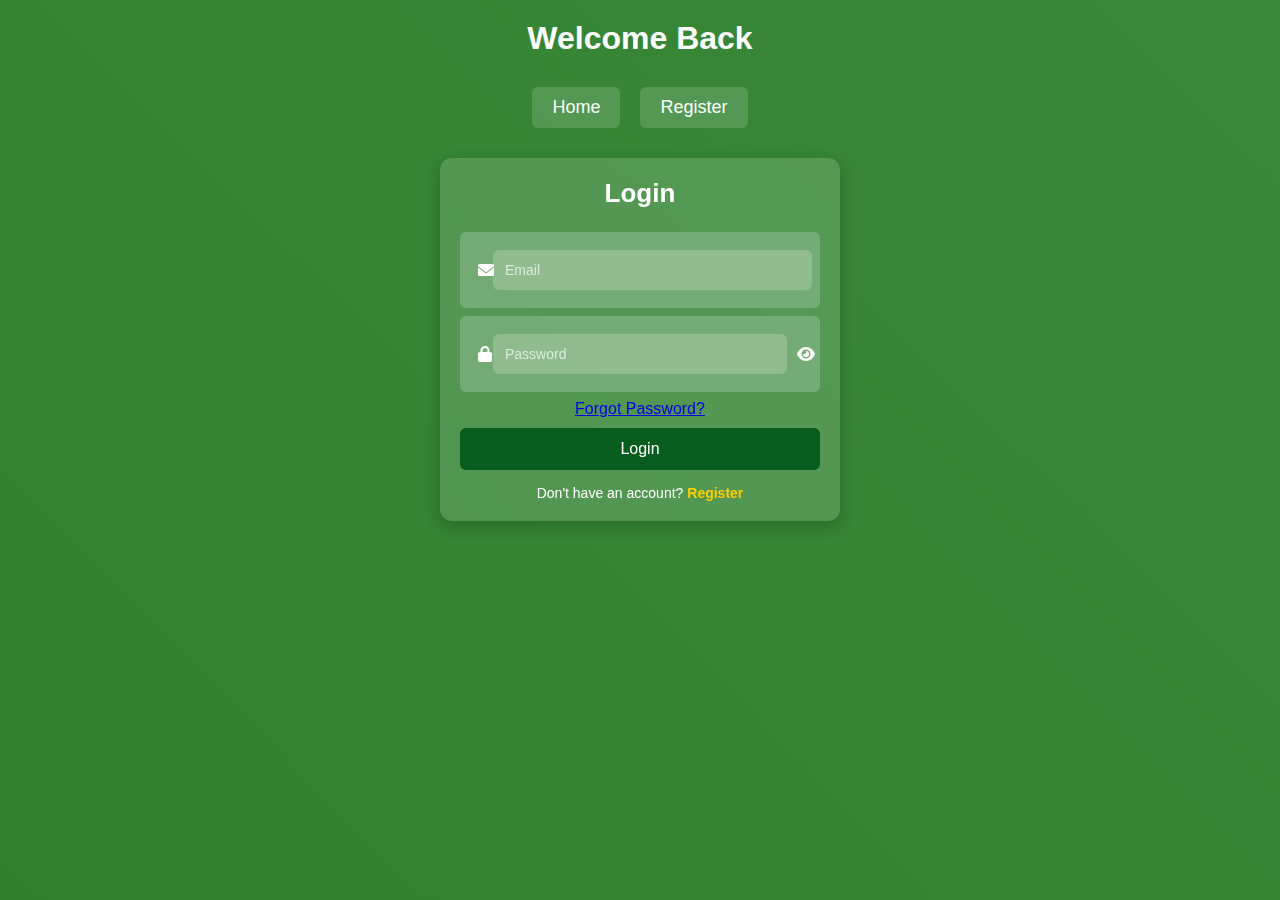
<file: profile.html>
<!DOCTYPE html>
<html lang="en">
<head>
    <meta charset="UTF-8">
    <meta name="viewport" content="width=device-width, initial-scale=1.0">
    <title>User Profile</title>
    <link rel="stylesheet" href="profile.css"> <!-- Optional CSS -->
</head>
<body>
    <div class="container" id="profilePage">  <!-- ✅ Added this ID -->
        <h1>Profile</h1>
        <div class="profile-info">
            <p><strong>Full Name:</strong> <span id="fullName">Loading...</span></p>
            <p><strong>Email:</strong> <span id="email">Loading...</span></p>
            <p><strong>Phone:</strong> <span id="phone">Loading...</span></p>
            <p><strong>Address:</strong> <span id="address">Loading...</span></p>
            <p><strong>Date of Birth:</strong> <span id="dob">Loading...</span></p>
            <p><strong>Age:</strong> <span id="age">Loading...</span></p>
            <p><strong>City:</strong> <span id="city">Loading...</span></p>
            <p><strong>State:</strong> <span id="state">Loading...</span></p>
            <p><strong>Country:</strong> <span id="country">Loading...</span></p>
            <p><strong>Nationality:</strong> <span id="nationality">Loading...</span></p>
            <!-- <p><strong>Aadhar No:</strong> <span id="aadharNo">Loading...</span></p>
            <p><strong>PAN No:</strong> <span id="panNo">Loading...</span></p>
            <p><strong>Passport No:</strong> <span id="passportNo">Loading...</span></p>
            <p><strong>Bank Name:</strong> <span id="bankName">Loading...</span></p>
            <p><strong>Account No:</strong> <span id="accountNo">Loading...</span></p>
            <p><strong>Department:</strong> <span id="department">Loading...</span></p>
            <p><strong>Designation:</strong> <span id="designation">Loading...</span></p> -->
        </div>
        <button id="logout">Logout</button>
    </div>

    <script src="profile.js"></script>
    <script src="script.js"></script> <!-- ✅ Ensure this script is loaded -->
</body>
</html>
</file>
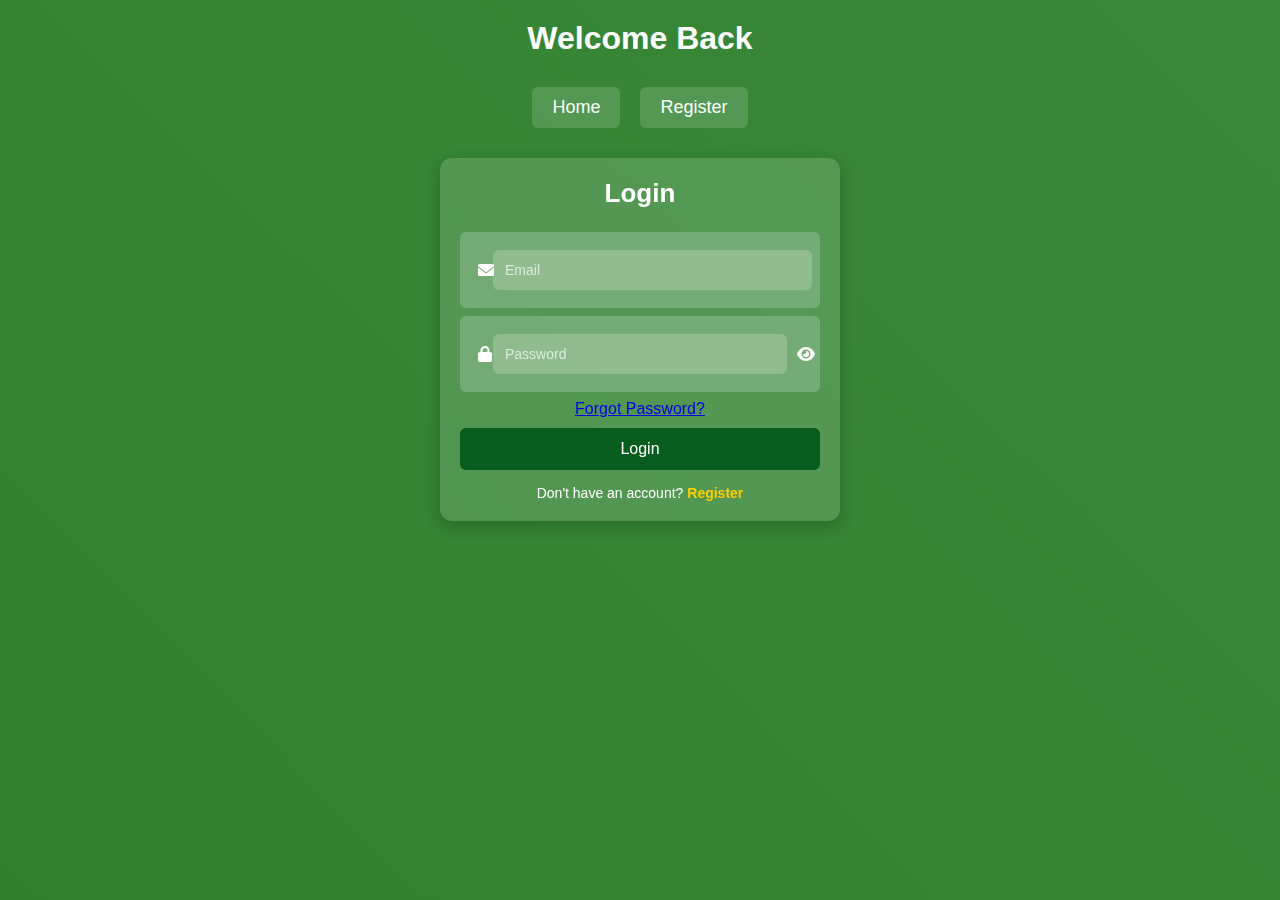
<file: qualification.html>
<!DOCTYPE html>
<html lang="en">
<head>
    <meta charset="UTF-8">
    <meta name="viewport" content="width=device-width, initial-scale=1.0">
    <title>Qualification Details</title>
    <link rel="stylesheet" href="style.css">
    <link rel="stylesheet" href="https://cdnjs.cloudflare.com/ajax/libs/font-awesome/6.0.0/css/all.min.css">
</head>
<body>
    <h2>Qualification Details</h2>
    <div class="form-wrapper">
        <div class="form-card">
            <h3>Educational Background</h3>
            <form id="qualificationForm">
                <div id="qualificationFields">
                    <div class="qualification-entry">
                        <div class="input-group">
                            <i class="fas fa-graduation-cap"></i>
                            <select name="education_type[]" required>
                                <option value="">Select Education Type</option>
                                <option value="SSC">SSC</option>
                                <option value="HSC">HSC</option>
                                <option value="ITI">ITI</option>
                                <option value="Diploma">Diploma</option>
                                <option value="Graduation">Graduation</option>
                                <option value="Post Graduation">Post Graduation</option>
                                <option value="Others">Others</option>
                            </select>
                        </div>
                        <div class="date-range">
                            <div class="input-group">
                                <i class="fas fa-calendar-alt"></i>
                                <input type="text" name="eduFromDate[]" placeholder="Start Date" onfocus="(this.type='date')" onblur="if(!this.value)this.type='text'" required>
                            </div>
                            <div class="input-group">
                                <i class="fas fa-calendar-alt"></i>
                                <input type="text" name="eduToDate[]" placeholder="End Date" onfocus="(this.type='date')" onblur="if(!this.value)this.type='text'" required>
                            </div>
                        </div>
                        <div class="input-group">
                            <i class="fas fa-school"></i>
                            <input type="text" name="instituteName[]" placeholder="Institute Name" required>
                        </div>
                        <div class="input-group">
                            <i class="fas fa-book"></i>
                            <input type="text" name="specialization[]" placeholder="Specialization">
                        </div>
                        <div class="input-group">
                            <i class="fas fa-certificate"></i>
                            <input type="text" name="nacAccretion[]" placeholder="NAC Accretion">
                        </div>
                        <div class="input-group">
                            <i class="fas fa-university"></i>
                            <input type="text" name="boardUniversity[]" placeholder="Board/University" required>
                        </div>
                        <div class="input-group">
                            <i class="fas fa-clock"></i>
                            <select name="eduType[]" required>
                                <option value="">Select Type</option>
                                <option value="Full Time">Full Time</option>
                                <option value="Part Time">Part Time</option>
                            </select>
                        </div>
                        <div class="input-group">
                            <i class="fas fa-star"></i>
                            <input type="text" name="score[]" placeholder="Score" required>
                        </div>
                        <div class="input-group">
                            <i class="fas fa-tasks"></i>
                            <select name="status[]" required>
                                <option value="">Select Status</option>
                                <option value="Completed">Completed</option>
                                <option value="Not Completed">Not Completed</option>
                            </select>
                        </div>
                        <div class="input-group">
                            <i class="fas fa-file-alt"></i>
                            <select name="proofsSubmitted[]" required>
                                <option value="">Proofs Submitted?</option>
                                <option value="Yes">Yes</option>
                                <option value="No">No</option>
                            </select>
                        </div>
                    </div>
                </div>
                
                <button type="button" id="addQualification" class="secondary-button">
                    <i class="fas fa-plus"></i> Add More Qualification
                </button>
                &nbsp
                <h3>Skills & Certifications</h3>
                <div class="input-group">
                    <i class="fas fa-laptop-code"></i>
                    <input type="text" id="skills" placeholder="Skills (separated by commas)">
                </div>
                <div id="certificationFields">
                    <div class="certification-entry">
                        <div class="input-group">
                            <i class="fas fa-certificate"></i>
                            <input type="text" name="certificationName[]" placeholder="Certification Name">
                        </div>
                        <div class="date-range">
                            <div class="input-group">
                                <i class="fas fa-calendar-alt"></i>
                                <input type="text" name="certFromDate[]" placeholder="Start Date" onfocus="(this.type='date')" onblur="if(!this.value)this.type='text'">
                            </div>
                            <div class="input-group">
                                <i class="fas fa-calendar-alt"></i>
                                <input type="text" name="certToDate[]" placeholder="End Date" onfocus="(this.type='date')" onblur="if(!this.value)this.type='text'">
                            </div>
                        </div>
                    </div>
                </div>
                <button type="button" id="addCertification" class="secondary-button">
                    <i class="fas fa-plus"></i> Add More Certification
                </button>
                
                <div class="nav-buttons">
                    <button type="button" id="backToExperience" class="primary-button">BACK</button>
                    <button type="submit" class="primary-button">NEXT</button>
                </div>
            </form>
        </div>
    </div>

    <script src="script.js"></script>
</body>
</html>
</file>
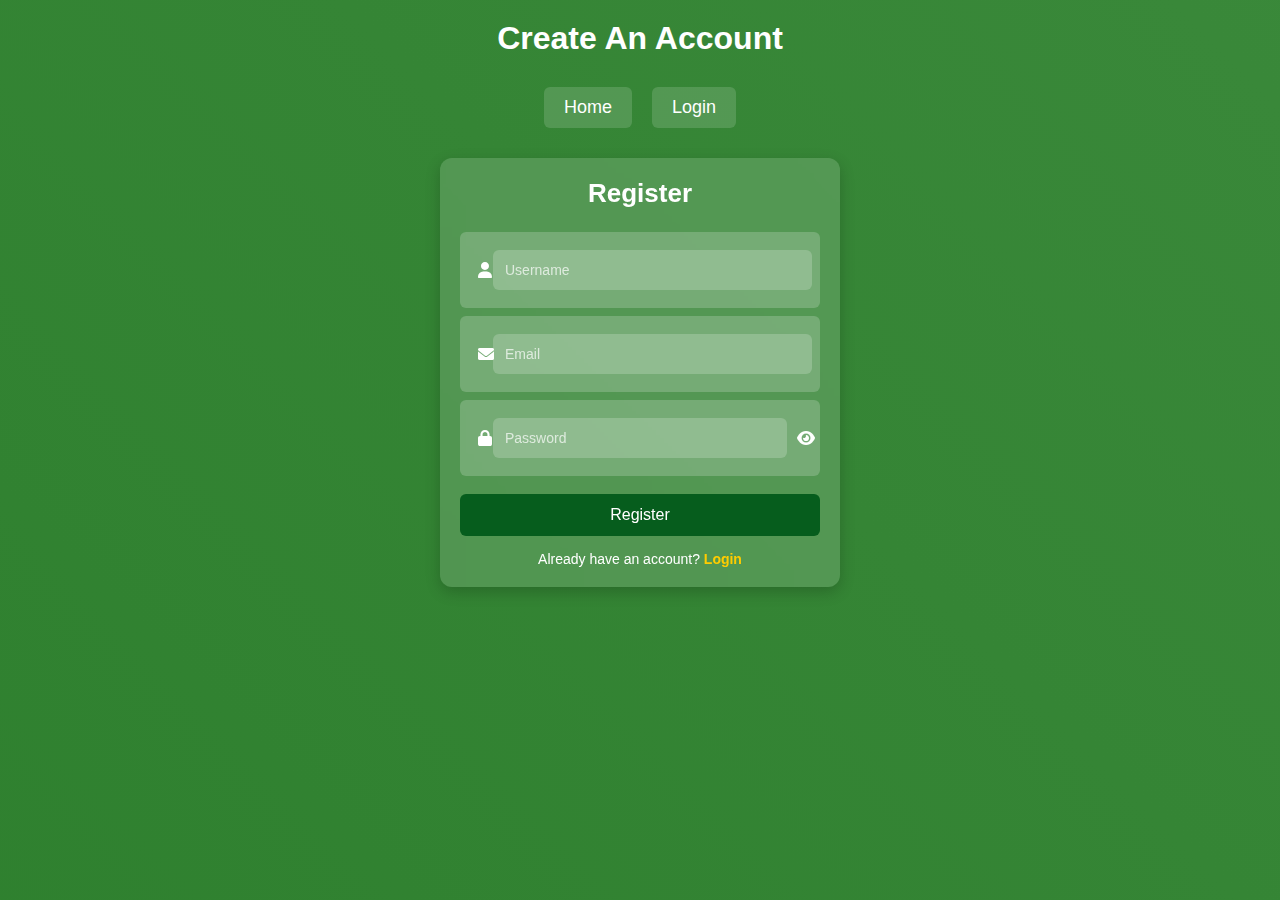
<file: register.html>
<!DOCTYPE html>
<html lang="en">
<head>
    <meta charset="UTF-8">
    <meta name="viewport" content="width=device-width, initial-scale=1.0">
    <title>Register</title>
    <link rel="stylesheet" href="style.css">
    <link rel="stylesheet" href="https://cdnjs.cloudflare.com/ajax/libs/font-awesome/6.0.0/css/all.min.css">
</head>
<body>
    <header>
        <h1>Create An Account</h1>
        <nav>
            <div class="nav-links">
            <a href="index.html">Home</a>
            <a href="login.html">Login</a>
            </div>
        </nav>
    </header>

    <div class="form-wrapper">
        <div class="form-card">
            <h2>Register</h2>
            <form id="registerForm">
                <div class="input-group">
                    <i class="fas fa-user"></i>
                    <input type="text" id="username" placeholder="Username" required>
                </div>
                <div class="input-group">
                    <i class="fas fa-envelope"></i>
                    <input type="email" id="email" placeholder="Email" required>
                </div>
                <div class="input-group">
                    <i class="fas fa-lock"></i>
                    <input type="password" id="password" placeholder="Password" required>
                    <i class="fas fa-eye toggle-password" onclick="togglePassword()"></i>
                </div>
                <button type="submit">Register</button>
            </form>
            <p>Already have an account? <a href="login.html">Login</a></p>
        </div>
    </div>

    <script>
        function togglePassword() {
            let passwordInput = document.getElementById("password");
            let icon = document.querySelector(".toggle-password");
            if (passwordInput.type === "password") {
                passwordInput.type = "text";
                icon.classList.remove("fa-eye");
                icon.classList.add("fa-eye-slash");
            } else {
                passwordInput.type = "password";
                icon.classList.remove("fa-eye-slash");
                icon.classList.add("fa-eye");
            }
        }
    </script>

    <script src="script.js"></script>
</body>
</html>
</file>
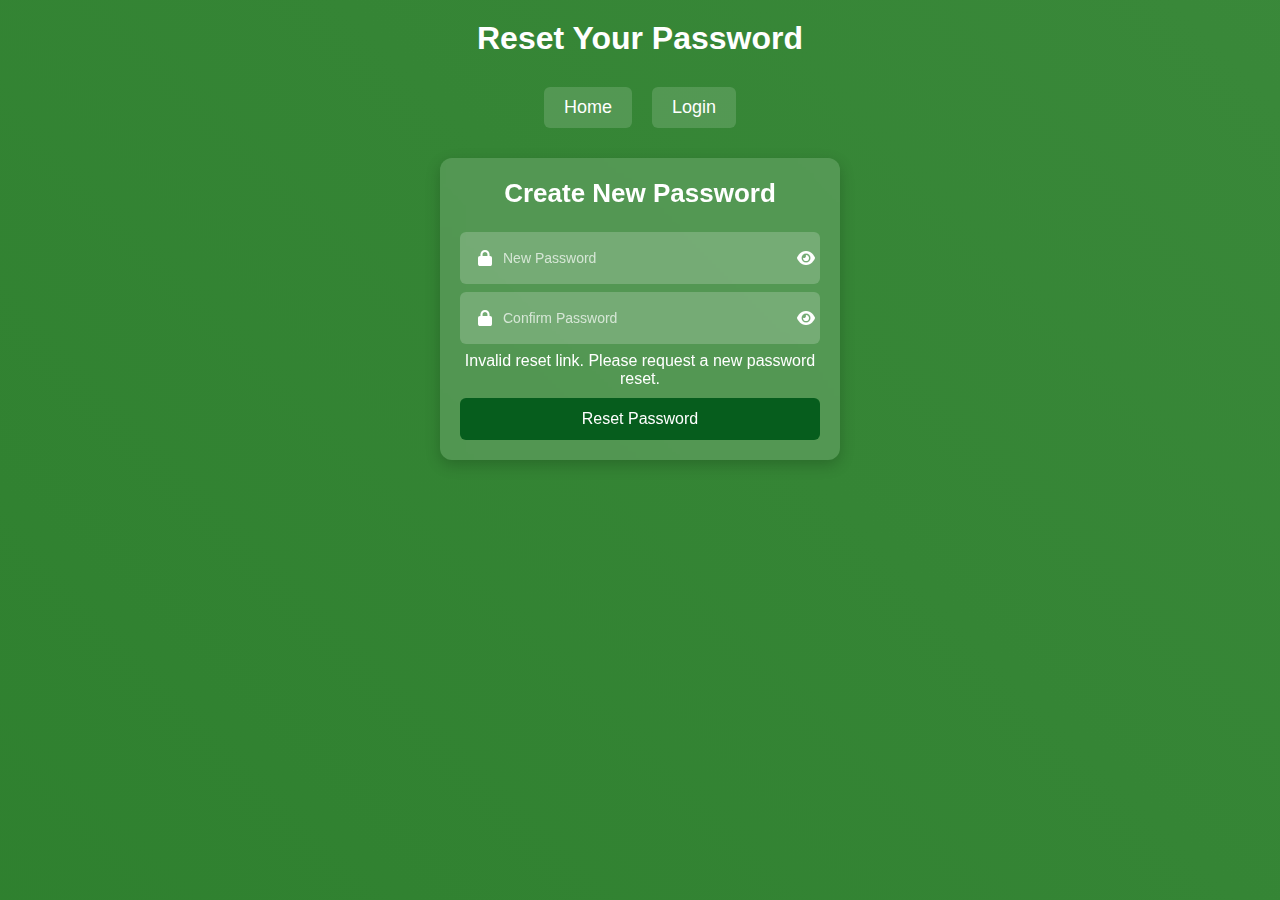
<file: reset-password.html>
<!DOCTYPE html>
<html lang="en">
<head>
    <meta charset="UTF-8">
    <meta name="viewport" content="width=device-width, initial-scale=1.0">
    <title>Reset Password</title>
    <link rel="stylesheet" href="style.css">
    <link rel="stylesheet" href="https://cdnjs.cloudflare.com/ajax/libs/font-awesome/6.0.0/css/all.min.css">
</head>
<body>
    <header>
        <h1>Reset Your Password</h1>
        <nav>
            <div class="nav-links">
                <a href="index.html">Home</a>
                <a href="login.html">Login</a>
            </div>
        </nav>
    </header>

    <div class="form-wrapper">
        <div class="form-card">
            <h2>Create New Password</h2>
            <form id="resetPasswordForm">
                <div class="input-group">
                    <i class="fas fa-lock"></i>
                    <input type="password" id="newPassword" placeholder="New Password" required>
                    <i class="fas fa-eye toggle-password" onclick="togglePassword('newPassword')"></i>
                </div>
                <div class="input-group">
                    <i class="fas fa-lock"></i>
                    <input type="password" id="confirmPassword" placeholder="Confirm Password" required>
                    <i class="fas fa-eye toggle-password" onclick="togglePassword('confirmPassword')"></i>
                </div>
                <div id="message"></div>
                <button type="submit">Reset Password</button>
            </form>
        </div>
    </div>

    <script>
        // Get token from URL
        const urlParams = new URLSearchParams(window.location.search);
        const token = urlParams.get('token');
        
        if (!token) {
            document.querySelector('#message').innerHTML = '<div class="error">Invalid reset link. Please request a new password reset.</div>';
            document.querySelector('button[type="submit"]').disabled = true;
        }
        
        function togglePassword(id) {
            let passwordInput = document.getElementById(id);
            let icon = passwordInput.nextElementSibling;
            
            if (passwordInput.type === "password") {
                passwordInput.type = "text";
                icon.classList.remove("fa-eye");
                icon.classList.add("fa-eye-slash");
            } else {
                passwordInput.type = "password";
                icon.classList.remove("fa-eye-slash");
                icon.classList.add("fa-eye");
            }
        }
        
        const resetPasswordForm = document.getElementById("resetPasswordForm");
        if (resetPasswordForm) {
            resetPasswordForm.addEventListener("submit", async (e) => {
                e.preventDefault();
                
                const newPassword = document.getElementById("newPassword").value;
                const confirmPassword = document.getElementById("confirmPassword").value;
                const messageDiv = document.getElementById("message");
                
                // Validate passwords
                if (newPassword !== confirmPassword) {
                    messageDiv.innerHTML = '<div class="error">Passwords do not match!</div>';
                    return;
                }
                
                // Check password strength (optional)
                if (newPassword.length < 8) {
                    messageDiv.innerHTML = '<div class="error">Password must be at least 8 characters long.</div>';
                    return;
                }
                
                try {
                    const response = await fetch("https://prahas-backend.vercel.app/api/reset-password", {
    method: "POST",
    headers: { "Content-Type": "application/json" },
    body: JSON.stringify({ token, newPassword })
});
                    
                    const result = await response.json();
                    
                    if (response.ok) {
                        messageDiv.innerHTML = '<div class="success">Password reset successful! Redirecting to login...</div>';
                        setTimeout(() => {
                            window.location.href = "login.html";
                        }, 3000);
                    } else {
                        messageDiv.innerHTML = `<div class="error">${result.error || "An error occurred. Please try again."}</div>`;
                    }
                } catch (error) {
                    console.error("Error:", error);
                    messageDiv.innerHTML = '<div class="error">An error occurred. Please try again.</div>';
                }
            });
        }
    </script>
</body>
</html>
</file>
<file: style.css>
/* General Reset */
* {
    margin: 0;
    padding: 0;
    box-sizing: border-box;
    font-family: "Poppins", sans-serif;
}
nav {
    display: flex;
    flex-direction: column; /* Stack logo above */
    align-items: center; /* Center items */
    gap: 10px; /* Space between logo and buttons */
}

#logo {
    width: 80px; /* Adjust logo size */
    height: auto; /* Maintain aspect ratio */
}

/* Container to keep buttons in one line */
.nav-links {
    display: flex;
    margin-top: 10px;
    gap: 20px; /* Space between buttons */
}

.nav-links a {
    padding: 10px 20px;
    background: rgba(255, 255, 255, 0.15);
    color: white;
    text-decoration: none;
    font-size: 18px;
    border-radius: 6px;
    transition: 0.3s ease-in-out;
    text-align: center;
}


body {
    display: flex;
    flex-direction: column;
    align-items: center;
    min-height: 100vh;
    background: linear-gradient(45deg, #227722, #4c964c);
    background-size: 400% 400%;
    color: white;
    padding: 20px;
    animation: gradientBG 15s ease infinite;
}

/* Animated Background */
@keyframes gradientBG {
    0% {
        background-position: 0% 50%;
    }
    50% {
        background-position: 100% 50%;
    }
    100% {
        background-position: 0% 50%;
    }
}

/* Header Styling */
header {
    width: 100%;
    text-align: center;
    margin-bottom: 30px;
    animation: fadeInDown 1s ease-in-out;
}

header h1 {
    font-size: 32px;
    margin-bottom: 20px;
    position: relative;
    display: inline-block;
}

header h1::after {
    content: '';
    position: absolute;
    width: 0;
    height: 3px;
    bottom: -5px;
    left: 50%;
    background-color: #ffcc00;
    transform: translateX(-50%);
    transition: width 0.6s ease;
    animation: underline 1.5s ease forwards 0.5s;
}

@keyframes underline {
    from {
        width: 0;
    }
    to {
        width: 70%;
    }
}


nav a {
    color: white;
    text-decoration: none;
    font-size: 18px;
    padding: 8px 16px;
    border-radius: 6px;
    background: rgba(255, 255, 255, 0.15);
    transition: 0.3s ease-in-out;
    position: relative;
    overflow: hidden;
}

nav a::before {
    content: '';
    position: absolute;
    top: 0;
    left: -100%;
    width: 100%;
    height: 100%;
    background: rgba(255, 255, 255, 0.2);
    transition: left 0.3s ease;
}

nav a:hover::before {
    left: 0;
}

nav a:hover {
    background: rgba(255, 255, 255, 0.3);
    transform: translateY(-3px);
    box-shadow: 0 5px 15px rgba(0, 0, 0, 0.2);
}

/* Main Content and Hero Section */
main {
    width: 100%;
    display: flex;
    flex-direction: column;
    align-items: center;
}

.hero {
    text-align: center;
    max-width: 600px;
    margin: 15px auto;
    
    padding: 40px;
    background: rgba(255, 255, 255, 0.15);
    border-radius: 12px;
    box-shadow: 0 5px 15px rgba(0, 0, 0, 0.2);
    backdrop-filter: blur(10px);
    animation: fadeIn 1s ease-in-out;
    transform-origin: center;
    animation: pulse 2s ease-in-out;
}

@keyframes pulse {
    0% {
        transform: scale(0.95);
        box-shadow: 0 0 0 0 rgba(255, 255, 255, 0.3);
    }
    70% {
        transform: scale(1);
        box-shadow: 0 0 0 15px rgba(255, 255, 255, 0);
    }
    100% {
        transform: scale(0.95);
        box-shadow: 0 0 0 0 rgba(255, 255, 255, 0);
    }
}

.hero h2 {
    font-size: 28px;
    margin-bottom: 20px;
    animation: slideInLeft 1s ease-in-out;
}

.hero p {
    font-size: 18px;
    margin-bottom: 20px;
    animation: slideInRight 1s ease-in-out;
}

/* Container for Login/Register */
.container {
    width: 400px;
    background: rgba(255, 255, 255, 0.15);
    padding: 20px;
    border-radius: 12px;
    box-shadow: 0 5px 15px rgba(0, 0, 0, 0.2);
    backdrop-filter: blur(10px);
    text-align: center;
    animation: fadeInUp 1s ease-in-out;
    transition: transform 0.3s ease, box-shadow 0.3s ease;
}

.container:hover {
    transform: translateY(-5px);
    box-shadow: 0 10px 25px rgba(0, 0, 0, 0.3);
}

/* Main Wrapper to Hold Form Cards */
.form-wrapper {
    display: flex;
    flex-wrap: wrap;
    justify-content: center;
    gap: 20px;
    max-width: 900px;
    margin-bottom: 40px; /* Add space at the bottom */
}

/* Individual Form Card */
.form-card {
    width: 400px;
    background: rgba(255, 255, 255, 0.15);
    padding: 20px;
    border-radius: 12px;
    box-shadow: 0 5px 15px rgba(0, 0, 0, 0.2);
    backdrop-filter: blur(10px);
    text-align: center;
    animation: fadeInUp 1s ease-in-out;
    transition: transform 0.3s ease, box-shadow 0.3s ease;
    max-height: 80vh; /* Set maximum height */
    overflow-y: auto; /* Enable vertical scrolling */
}

/* Styling for form card scrollbar */
.form-card::-webkit-scrollbar {
    width: 8px;
}

.form-card::-webkit-scrollbar-track {
    background: rgba(255, 255, 255, 0.1);
    border-radius: 10px;
}

.form-card::-webkit-scrollbar-thumb {
    background: rgba(255, 255, 255, 0.3);
    border-radius: 10px;
}

.form-card::-webkit-scrollbar-thumb:hover {
    background: rgba(255, 255, 255, 0.5);
}

.form-card:hover {
    transform: translateY(-5px);
    box-shadow: 0 10px 25px rgba(0, 0, 0, 0.3);
}
.required-icon {
    color: red;
    font-size: 8px;
    position: absolute;
    right: 10px;
    top: 10px;
}
/* Experience/Qualification Entry Styling */
.experience-entry, .qualification-entry, .certification-entry {
    padding: 15px;
    margin-bottom: 15px;
    background: rgba(255, 255, 255, 0.1);
    border-radius: 8px;
    animation: fadeIn 0.5s ease-in-out;
    overflow: hidden; /* Prevent content from overflowing */
}

/* Date Range Styling */
.date-range {
    display: flex;
    gap: 10px;
    flex-wrap: wrap; /* Allow wrapping on small screens */
}

.date-range .input-group {
    flex: 1;
    min-width: 140px; /* Ensure minimum width for date fields */
}

/* Date field container and label styling */
.date-container {
    margin: 12px 0;
    animation: fadeInUp 0.5s ease-in-out;
}

.date-label {
    display: block;
    text-align: left;
    margin-bottom: 5px;
    font-size: 14px;
    color: white;
    font-weight: 500;
}

/* Individual date field styling */
.date-field {
    display: flex;
    flex-direction: column;
    align-items: flex-start;
    width: 100%;
}

.date-field-label {
    font-size: 12px;
    color: rgba(255, 255, 255, 0.8);
    margin-bottom: 3px;
}

/* Style the date inputs */
input[type="date"] {
    background: transparent;
    border: none;
    color: white;
    width: 100%;
    padding: 8px 0;
    font-family: "Poppins", sans-serif;
    outline: none;
}

/* Style calendar icon in date input */
input[type="date"]::-webkit-calendar-picker-indicator {
    filter: invert(1); /* Make the calendar icon white */
    opacity: 0.7;
    cursor: pointer;
    transition: opacity 0.3s ease;
}

input[type="date"]::-webkit-calendar-picker-indicator:hover {
    opacity: 1;
}

/* Various Animation Keyframes */
@keyframes fadeIn {
    from {
        opacity: 0;
    }
    to {
        opacity: 1;
    }
}

@keyframes fadeInDown {
    from {
        opacity: 0;
        transform: translateY(-50px);
    }
    to {
        opacity: 1;
        transform: translateY(0);
    }
}

@keyframes fadeInUp {
    from {
        opacity: 0;
        transform: translateY(50px);
    }
    to {
        opacity: 1;
        transform: translateY(0);
    }
}

@keyframes slideInLeft {
    from {
        opacity: 0;
        transform: translateX(-50px);
    }
    to {
        opacity: 1;
        transform: translateX(0);
    }
}

@keyframes slideInRight {
    from {
        opacity: 0;
        transform: translateX(50px);
    }
    to {
        opacity: 1;
        transform: translateX(0);
    }
}

/* Section Headings */
h2 {
    text-align: center;
    font-size: 26px;
    font-weight: bold;
    margin-bottom: 15px;
    position: relative;
    display: inline-block;
}

h2::after {
    content: '';
    position: absolute;
    width: 0;
    height: 3px;
    bottom: -5px;
    left: 50%;
    background-color: #ffcc00;
    transform: translateX(-50%);
    transition: width 0.6s ease;
    animation: underline 1.5s ease forwards 0.5s;
}

/* Sub-Headings */
h3 {
    margin-bottom: 10px;
    font-size: 18px;
    font-weight: 600;
    text-align: left;
    animation: fadeIn 1s ease-in-out;
}
.input-group {
    display: flex;
    align-items: center;
    background: rgba(255, 255, 255, 0.2);
    border-radius: 6px;
    margin: 8px 0;
    padding: 8px;
    transition: all 0.3s ease-in-out;
    animation: fadeInUp 0.5s ease-in-out;
    animation-fill-mode: both;
    width: 100%;
    box-sizing: border-box;
}

.input-group:nth-child(2) {
    animation-delay: 0.1s;
}

.input-group:nth-child(3) {
    animation-delay: 0.2s;
}

.input-group:nth-child(4) {
    animation-delay: 0.3s;
}

.input-group i {
    color: white;
    padding: 10px;
    transition: transform 0.3s ease;
    flex-shrink: 0;
    width: 20px;
    text-align: center;
    margin-right: 5px; /* Add spacing between icon and input */
}

.input-group:hover i {
    transform: scale(1.2);
}

.input-group input, .input-group select {
    flex-grow: 1;
    flex-basis: 0;
    padding: 10px;
    border: none;
    background: transparent;
    color: white;
    outline: none;
    font-size: 14px;
    min-width: 0;
    width: 100%;
    box-sizing: border-box;
    padding-left: 10px; /* Add left padding to prevent text overlap with icon */
}

/* Add these styles to fix focus issues */
.input-group input:focus, .input-group select:focus {
    background: rgba(255, 255, 255, 0.25); /* Slightly highlight on focus */
    box-shadow: 0 0 0 1px rgba(255, 255, 255, 0.4); /* Add subtle outline */
}

/* Fix placeholder text to prevent overlap */
.input-group input::placeholder {
    color: rgba(255, 255, 255, 0.7);
    padding-left: 0; /* Ensure placeholder text doesn't overlap with icon */
}

/* Add this for the grid layout */
.grid-container {
    display: grid;
    grid-template-columns: 1fr 1fr;
    gap: 10px;
    width: 100%;
}

/* For single-column fields like Aadhar */
.grid-container .full-width {
    grid-column: 1 / -1;
}

/* Add this for the grid layout */
.grid-container {
    display: grid;
    grid-template-columns: 1fr 1fr;
    gap: 10px;
    width: 100%;
}

/* For single-column fields like Aadhar */
.grid-container .full-width {
    grid-column: 1 / -1;
}
/* Navigation Buttons */
.nav-buttons {
    display: flex;
    justify-content: space-between;
    margin-top: 20px;
}

.nav-buttons button {
    width: 48%;
}

.primary-button {
    background: #065d1d;
}

.secondary-button {
    background: rgba(255, 255, 255, 0.25);
}

/* Login/Register Form Inputs */
#loginForm input, #registerForm input {
    width: 100%;
    padding: 12px;
    margin: 10px 0;
    background: rgba(255, 255, 255, 0.2);
    border: none;
    border-radius: 6px;
    color: white;
    outline: none;
    font-size: 14px;
    transition: all 0.3s ease;
    animation: fadeInUp 0.5s ease-in-out;
    animation-fill-mode: both;
}

#loginForm input:nth-child(1), #registerForm input:nth-child(1) {
    animation-delay: 0.1s;
}

#loginForm input:nth-child(2), #registerForm input:nth-child(2) {
    animation-delay: 0.2s;
}

/* Placeholder Color */
input::placeholder {
    color: rgba(255, 255, 255, 0.7);
    transition: all 0.3s ease;
}

input:focus::placeholder {
    opacity: 0.5;
    transform: translateX(10px);
}

/* Input Focus Effect */
.input-group:focus-within, #loginForm input:focus, #registerForm input:focus {
    background: rgba(255, 255, 255, 0.3);
    box-shadow: 0 0 15px rgba(255, 255, 255, 0.5);
    transform: translateY(-2px);
}

/* Select Styling */
select {
    width: 100%;
    padding: 12px;
    margin: 8px 0;
    background: rgba(255, 255, 255, 0.2);
    border: none;
    border-radius: 6px;
    color: white;
    outline: none;
    font-size: 14px;
    appearance: none;
    cursor: pointer;
    transition: all 0.3s ease;
    animation: fadeInUp 0.5s ease-in-out;
}

select:focus {
    background: rgba(255, 255, 255, 0.3);
    box-shadow: 0 0 15px rgba(255, 255, 255, 0.5);
    transform: translateY(-2px);
}

select option {
    background: #227722;
    color: white;
}

/* Grid Layout for Address & Other Details */
.grid-container {
    display: grid;
    grid-template-columns: repeat(2, 1fr);
    gap: 10px;
}

.grid-container input {
    animation: fadeIn 0.5s ease-in-out;
    animation-fill-mode: both;
}

.grid-container input:nth-child(odd) {
    animation-delay: 0.1s;
}
.grid-container input:nth-child(even) {
    animation-delay: 0.2s;
}

/* Style inputs only inside the "Other Details" section */
.form-card:nth-child(2) .grid-container input {
    width: 100%;
    padding: 10px;
    border: none;
    background: rgba(255, 255, 255, 0.2);
    color: white;
    outline: none;
    font-size: 14px;
    border-radius: 6px;
    transition: all 0.3s ease;
}

/* Placeholder color */
.form-card:nth-child(2) .grid-container input::placeholder {
    color: rgba(255, 255, 255, 0.7);
}

/* Focus effect */
.form-card:nth-child(2) .grid-container input:focus {
    background: rgba(255, 255, 255, 0.3);
    box-shadow: 0 0 15px rgba(255, 255, 255, 0.5);
    transform: translateY(-2px);
}

/* Submit Button */
button {
    width: 100%;
    padding: 12px;
    background: #065d1d;
    color: white;
    border: none;
    border-radius: 6px;
    cursor: pointer;
    font-size: 16px;
    transition: all 0.3s ease;
    margin-top: 10px;
    position: relative;
    overflow: hidden;
    z-index: 1;
    animation: fadeInUp 0.5s ease-in-out 0.3s;
    animation-fill-mode: both;
}

button::before {
    content: '';
    position: absolute;
    top: 0;
    left: -100%;
    width: 100%;
    height: 100%;
    background: linear-gradient(90deg, transparent, rgba(255, 255, 255, 0.2), transparent);
    transition: left 0.6s ease;
    z-index: -1;
}

/* Button Hover Effect */
button:hover {
    background: #133414;
    transform: translateY(-5px);
    box-shadow: 0 7px 15px rgba(0, 0, 0, 0.3);
}

button:hover::before {
    left: 100%;
}

/* Smooth Transitions */
input, button, select {
    transition: all 0.3s ease-in-out;
}

/* Link Styling */
p {
    margin-top: 15px;
    font-size: 14px;
    animation: fadeIn 1s ease-in-out 0.5s;
    animation-fill-mode: both;
}

p a {
    color: #ffcc00;
    text-decoration: none;
    font-weight: bold;
    position: relative;
    transition: all 0.3s ease;
}

p a::after {
    content: '';
    position: absolute;
    width: 0;
    height: 2px;
    bottom: -2px;
    left: 0;
    background-color: #ffcc00;
    transition: width 0.3s ease;
}

p a:hover {
    color: #ffd940;
}

p a:hover::after {
    width: 100%;
}

/* Toggle Password */
.toggle-password {
    cursor: pointer;
    padding-right: 10px;
    transition: all 0.3s ease;
}

.toggle-password:hover {
    transform: scale(1.2);
}

/* Mobile Responsiveness */
@media (max-width: 850px) {
    .form-wrapper {
        flex-direction: column;
        align-items: center;
    }
    .form-card, .container {
        width: 90%;
        max-height: 70vh; /* Slightly smaller on mobile */
    }
    
    .date-range {
        flex-direction: column;
        gap: 5px;
    }
    
    h2 {
        font-size: 22px;
    }
    
    h3 {
        font-size: 16px;
    }
    
    .date-field {
        width: 100%;
    }
    
    input[type="date"] {
        width: 100%;
        padding: 6px 0;
    }

    .date-range {
        display: flex;
        gap: 10px;
        margin: 8px 0;
    }
    
    .date-range .input-group {
        flex: 1;
    }
    
    /* Make placeholder text more visible */
    input::placeholder {
        color: rgba(255, 255, 255, 0.7);
        transition: all 0.3s ease;
    }
    
    /* Ensure consistent input styling across all types */
    input[type="text"], 
    input[type="date"], 
    input[type="number"] {
        width: 100%;
        padding: 10px;
        border: none;
        background: transparent;
        color: white;
        outline: none;
        font-size: 14px;
    }
    
    /* Mobile responsiveness */
    @media (max-width: 850px) {
        .date-range {
            flex-direction: column;
            gap: 5px;
        }
    }

    /* Medical Information Form Styling */

/* Form Group for Radio Buttons */
.form-group {
    text-align: left;
    margin: 15px 0;
    animation: fadeInUp 0.5s ease-in-out;
}

.form-group label {
    display: block;
    margin-bottom: 8px;
    font-size: 14px;
    color: white;
}

/* Radio Button Group Styling */
.radio-group {
    display: flex;
    gap: 20px;
    margin: 8px 0;
    flex-wrap: wrap;
}

.radio-group input[type="radio"] {
    display: none;
}

.radio-group label {
    display: inline-flex;
    align-items: center;
    cursor: pointer;
    position: relative;
    padding-left: 30px;
    margin-right: 15px;
    font-size: 14px;
    user-select: none;
    transition: all 0.3s ease;
}

.radio-group label:before {
    content: '';
    position: absolute;
    left: 0;
    top: 0;
    width: 18px;
    height: 18px;
    border-radius: 50%;
    background: rgba(255, 255, 255, 0.2);
    transition: all 0.3s ease;
}

.radio-group input[type="radio"]:checked + label:before {
    background: #ff9800;
    box-shadow: 0 0 10px rgba(255, 152, 0, 0.5);
}

.radio-group input[type="radio"]:checked + label:after {
    content: '';
    position: absolute;
    left: 6px;
    top: 6px;
    width: 6px;
    height: 6px;
    border-radius: 50%;
    background: white;
}

.radio-group label:hover:before {
    background: rgba(255, 255, 255, 0.3);
    transform: scale(1.1);
}

/* Textarea Styling */
textarea {
    width: 100%;
    padding: 10px;
    border: none;
    background: rgba(255, 255, 255, 0.2);
    color: white;
    outline: none;
    font-size: 14px;
    border-radius: 6px;
    min-height: 80px;
    resize: vertical;
    margin-top: 8px;
    transition: all 0.3s ease;
    font-family: "Poppins", sans-serif;
}

textarea::placeholder {
    color: rgba(255, 255, 255, 0.7);
}

textarea:focus {
    background: rgba(255, 255, 255, 0.3);
    box-shadow: 0 0 15px rgba(255, 255, 255, 0.5);
    transform: translateY(-2px);
}

/* Undertaking Section */
.undertaking-container {
    margin-top: 30px;
    padding: 15px;
    border-radius: 8px;
    background: rgba(255, 255, 255, 0.1);
    text-align: left;
    animation: fadeIn 0.5s ease-in-out;
}

.undertaking-container h3 {
    text-align: center;
    margin-bottom: 15px;
    color: #ffcc00;
}

.undertaking-container p {
    margin-bottom: 15px;
    line-height: 1.6;
    font-size: 14px;
    animation: none;
}

.undertaking-container input[type="text"] {
    display: inline-block;
    width: auto;
    min-width: 150px;
    padding: 5px;
    background: rgba(255, 255, 255, 0.2);
    border: none;
    border-radius: 4px;
    color: white;
    margin: 0 5px;
}

/* Signature Section */
.signature-section {
    margin-top: 20px;
    display: grid;
    grid-template-columns: repeat(2, 1fr);
    gap: 15px;
}

.signature-field {
    margin-bottom: 15px;
}

.signature-field label {
    display: block;
    margin-bottom: 5px;
    font-size: 14px;
}

.signature-box {
    grid-column: span 2;
    margin-top: 15px;
}

.signature-area {
    width: 100%;
    height: 100px;
    background: rgba(255, 255, 255, 0.2);
    border-radius: 6px;
    margin-top: 8px;
    overflow: hidden;
}

#signatureCanvas {
    background: rgba(255, 255, 255, 0.1);
    cursor: crosshair;
}

#clearSignature {
    width: auto;
    padding: 8px 15px;
    margin-top: 10px;
    background: rgba(255, 255, 255, 0.2);
    color: white;
}

#clearSignature:hover {
    background: rgba(255, 255, 255, 0.3);
}

/* File Upload Styling */
input[type="file"] {
    width: 100%;
    padding: 10px;
    background: transparent;
    color: white;
    cursor: pointer;
}

input[type="file"]::-webkit-file-upload-button {
    background: rgba(255, 255, 255, 0.2);
    border: none;
    padding: 8px 15px;
    color: white;
    border-radius: 4px;
    margin-right: 10px;
    cursor: pointer;
    transition: all 0.3s ease;
}

input[type="file"]::-webkit-file-upload-button:hover {
    background: rgba(255, 255, 255, 0.3);
}



/* Conditional Field Display Animation */
@keyframes slideDown {
    from {
        opacity: 0;
        transform: translateY(-20px);
        max-height: 0;
    }
    to {
        opacity: 1;
        transform: translateY(0);
        max-height: 500px;
    }
}

/* Apply animation to conditional fields when they appear */
.input-group[style*="display: block"],
div[id$="Details"][style*="display: block"] {
    animation: slideDown 0.3s ease-in-out;
}
}
</file>
<file: medical.css>
/* Reset and Base Styles */
* {
  box-sizing: border-box;
  margin: 0;
  padding: 0;
}

body {
  font-family: "Poppins", sans-serif;
 
  display: flex;
    flex-direction: column;
    align-items: center;
    min-height: 100vh;
    background: linear-gradient(45deg, #227722, #4c964c);
    background-size: 400% 400%;
    color: white;
    padding: 20px;
    animation: gradientBG 15s ease infinite;
  line-height: 1.6;
}

/* Layout Containers */
.form-wrapper {
  display: flex;
  flex-wrap: wrap;
  justify-content: center;
  gap: 20px;
  max-width: 1200px;
  margin: 0 auto 40px;
}

.form-card {
  width: 100%;
  max-width: 400px;
  background: rgba(255, 255, 255, 0.15);
  padding: 25px;
  border-radius: 12px;
  box-shadow: 0 5px 15px rgba(0, 0, 0, 0.2);
  backdrop-filter: blur(10px);
  text-align: center;
  animation: fadeInUp 1s ease-in-out;
  transition: transform 0.3s ease, box-shadow 0.3s ease;
  max-height: 80vh;
  overflow-y: auto;
}

.form-card:hover {
  transform: translateY(-5px);
  box-shadow: 0 10px 25px rgba(0, 0, 0, 0.3);
}

/* Form Card Scrollbar */
.form-card::-webkit-scrollbar {
  width: 8px;
}

.form-card::-webkit-scrollbar-track {
  background: rgba(255, 255, 255, 0.1);
  border-radius: 10px;
}

.form-card::-webkit-scrollbar-thumb {
  background: rgba(255, 255, 255, 0.3);
  border-radius: 10px;
}

.form-card::-webkit-scrollbar-thumb:hover {
  background: rgba(255, 255, 255, 0.5);
}

/* Grid Container */
.grid-container {
  display: grid;
  grid-template-columns: repeat(auto-fit, minmax(160px, 1fr));
  gap: 15px;
  width: 100%;
  margin: 10px 0;
}

/* Input Groups */
.input-group {
  display: flex;
  align-items: flex-start;
  background: rgba(255, 255, 255, 0.2);
  border-radius: 6px;
  margin: 12px 0;
  padding: 12px;
  transition: all 0.3s ease-in-out;
  animation: fadeInUp 0.5s ease-in-out;
  animation-fill-mode: both;
  width: 100%;
}

.input-group:hover {
  background: rgba(255, 255, 255, 0.25);
}

.input-group i {
  color: white;
  padding: 10px;
  transition: transform 0.3s ease;
  flex-shrink: 0;
  width: 40px;
  text-align: center;
  margin-right: 8px;
  margin-top: 2px;
}

.input-group:hover i {
  transform: scale(1.2);
}

/* Basic Input Fields */
.input-group input[type="text"],
.input-group input[type="number"],
.input-group select {
  flex-grow: 1;
  padding: 12px;
  border: none;
  background: transparent;
  color: white;
  outline: none;
  font-size: 14px;
  width: 100%;
  height: 40px;
}

.input-group input::placeholder,
.input-group select::placeholder {
  color: rgba(255, 255, 255, 0.7);
}

.input-group input:focus,
.input-group select:focus {
  background: rgba(255, 255, 255, 0.1);
}

/* Select Dropdown Styling */
select {
  appearance: none;
  background: url('data:image/svg+xml;utf8,<svg xmlns="http://www.w3.org/2000/svg" width="12" height="6"><path d="M0 0l6 6 6-6z" fill="white"/></svg>') no-repeat;
  background-position: right 15px center;
  cursor: pointer;
}

select option {
  background-color: #43a047;
  color: white;
}

/* Section Headers */
h3 {
  margin: 25px 0 15px;
  font-weight: 600;
  color: #ffcc00;
  text-align: center;
  position: relative;
}

h3:after {
  content: '';
  display: block;
  width: 50px;
  height: 3px;
  background: #ffcc00;
  margin: 8px auto;
  border-radius: 2px;
}

/* Radio Button Group Styling - UPDATED */
.radio-group {
  display: flex;
  flex-wrap: wrap;
  gap: 15px;
  margin: 8px 0;
  width: 100%;
}

/* Radio fields container */
.radio-fields {
  display: flex;
  flex-wrap: wrap;
  gap: 10px;
  margin-top: 5px;
}

/* Standardized Radio Button Layout */
.input-wrapper {
  width: 100%;
}

.input-label {
  display: block;
  margin-bottom: 8px;
  color: white;
  text-align: left;
  font-size: 14px;
}

/* Radio Button Styling */
input[type="radio"] {
  appearance: none;
  -webkit-appearance: none;
  width: 18px;
  height: 18px;
  border-radius: 50%;
  outline: none;
  border: 2px solid rgba(255, 255, 255, 0.5);
  position: relative;
  margin-right: 5px;
  vertical-align: middle;
  cursor: pointer;
}

input[type="radio"]:checked {
  background-color: #ff9800;
  border-color: #ff9800;
  box-shadow: 0 0 10px rgba(255, 152, 0, 0.5);
}

input[type="radio"]:checked:after {
  content: '';
  position: absolute;
  top: 50%;
  left: 50%;
  transform: translate(-50%, -50%);
  width: 6px;
  height: 6px;
  border-radius: 50%;
  background: white;
}

.radio-label {
  display: inline-flex;
  align-items: center;
  cursor: pointer;
  margin-right: 15px;
  color: white;
  font-size: 14px;
}

/* Textarea Styling */
textarea {
  width: 100%;
  padding: 12px;
  border: none;
  background: rgba(255, 255, 255, 0.2);
  color: white;
  outline: none;
  font-size: 14px;
  border-radius: 6px;
  min-height: 80px;
  resize: vertical;
  transition: all 0.3s ease;
  font-family: "Poppins", sans-serif;
  margin-top: 5px;
}

textarea::placeholder {
  color: rgba(255, 255, 255, 0.7);
}

textarea:focus {
  background: rgba(255, 255, 255, 0.3);
  box-shadow: 0 0 15px rgba(255, 255, 255, 0.5);
}

/* Form Submit Button */
button[type="submit"] {
  width: 100%;
  max-width: 400px;
  padding: 15px;
  background: #065d1d;
  border: none;
  border-radius: 6px;
  color: white;
  font-size: 16px;
  font-weight: 600;
  cursor: pointer;
  transition: all 0.3s ease;
  box-shadow: 0 4px 8px rgba(0, 0, 0, 0.2);
  margin-top: 20px;
}

button[type="submit"]:hover {
  background: #133414;
  transform: translateY(-2px);
  box-shadow: 0 6px 12px rgba(0, 0, 0, 0.3);
}

/* Animation Effects */
@keyframes fadeInUp {
  from {
      opacity: 0;
      transform: translateY(20px);
  }
  to {
      opacity: 1;
      transform: translateY(0);
  }
}

/* Additional Responsive Adjustments */
@media (max-width: 768px) {
  .form-card {
      max-width: 100%;
  }
  
  .grid-container {
      grid-template-columns: 1fr;
  }
  
  .radio-fields {
      flex-direction: column;
      align-items: flex-start;
  }
}

/* Header Styling */
header {
  text-align: center;
  padding: 30px 0;
  animation: fadeInUp 0.5s ease-in-out;
}

header h1 {
  font-size: 2.5rem;
  margin-bottom: 15px;
  color: white;
  text-shadow: 0 2px 5px rgba(0, 0, 0, 0.3);
}

nav {
  display: flex;
  justify-content: center;
  gap: 20px;
  margin-top: 20px;
}

nav a {
  color: white;
  text-decoration: none;
  padding: 8px 15px;
  border-radius: 20px;
  background: rgba(255, 255, 255, 0.2);
  transition: all 0.3s ease;
}

nav a:hover {
  background: rgba(255, 255, 255, 0.3);
  transform: translateY(-2px);
}



/* Form Animation Delay Sequence */
.input-group:nth-child(2) { animation-delay: 0.1s; }
.input-group:nth-child(3) { animation-delay: 0.2s; }
.input-group:nth-child(4) { animation-delay: 0.3s; }
.input-group:nth-child(5) { animation-delay: 0.4s; }
.input-group:nth-child(6) { animation-delay: 0.5s; }

/* Added for dropdown after radio button */
.dropdown-after-radio {
  margin-top: 8px;
  width: 100%;
}
</file>
<file: profile.css>
/* General Reset */
* {
    margin: 0;
    padding: 0;
    box-sizing: border-box;
    font-family: "Poppins", sans-serif;
}

body {
    display: flex;
    flex-direction: column;
    align-items: center;
    min-height: 100vh;
    background: linear-gradient(135deg, #1a5f7a, #378430, #2b8a3e);
    background-size: 400% 400%;
    color: white;
    padding: 20px;
    animation: gradientBG 15s ease infinite;
}

/* Improved Animated Background */
@keyframes gradientBG {
    0% {
        background-position: 0% 50%;
    }
    50% {
        background-position: 100% 50%;
    }
    100% {
        background-position: 0% 50%;
    }
}

/* Profile Container - Enhanced Glass Morphism */
#profilePage {
    width: 100%;
    max-width: 800px;
    background: rgba(255, 255, 255, 0.12);
    padding: 35px;
    border-radius: 16px;
    box-shadow: 0 8px 32px rgba(0, 0, 0, 0.2);
    backdrop-filter: blur(12px);
    border: 1px solid rgba(255, 255, 255, 0.1);
    margin: 20px auto;
    transform: translateY(50px);
    opacity: 0;
    animation: fadeInUp 1s ease-in-out forwards;
    transition: all 0.4s ease;
}

#profilePage:hover {
    transform: translateY(-5px);
    box-shadow: 0 15px 30px rgba(0, 0, 0, 0.3);
}

@keyframes fadeInUp {
    from {
        opacity: 0;
        transform: translateY(50px);
    }
    to {
        opacity: 1;
        transform: translateY(0);
    }
}

/* Profile Header with Modern Typography */
#profilePage h1 {
    font-size: 36px;
    margin-bottom: 30px;
    text-align: center;
    position: relative;
    display: inline-block;
    left: 50%;
    transform: translateX(-50%);
    font-weight: 700;
    letter-spacing: 1px;
    color: #0a3c41;
    animation: fadeInDown 1s ease-in-out;
    text-shadow: 0 2px 5px rgba(0, 0, 0, 0.2);
}

#profilePage h1::after {
    content: '';
    position: absolute;
    width: 0;
    height: 3px;
    bottom: -8px;
    left: 50%;
    background: linear-gradient(90deg, #083824, #00f2fe);
    transform: translateX(-50%);
    transition: width 0.6s ease;
    animation: underline 1.5s ease forwards 0.5s;
    border-radius: 3px;
}

@keyframes underline {
    from {
        width: 0;
    }
    to {
        width: 80%;
    }
}

@keyframes fadeInDown {
    from {
        opacity: 0;
        transform: translateX(-50%) translateY(-30px);
    }
    to {
        opacity: 1;
        transform: translateX(-50%) translateY(0);
    }
}

/* Improved Grid Layout */
.profile-info {
    display: grid;
    grid-template-columns: repeat(auto-fill, minmax(320px, 1fr));
    gap: 20px;
    margin-top: 35px;
}

/* Enhanced Card Styling */
.profile-info p {
    display: flex;
    flex-direction: column;
    background: rgba(255, 255, 255, 0.08);
    padding: 18px;
    border-radius: 12px;
    transition: all 0.4s ease;
    transform: translateY(30px);
    opacity: 0;
    animation: slideIn 0.5s ease forwards;
    overflow: hidden;
    position: relative;
    border-left: 3px solid rgba(255, 255, 255, 0.2);
}

.profile-info p::before {
    content: '';
    position: absolute;
    top: 0;
    left: -100%;
    width: 100%;
    height: 3px;
    background: linear-gradient(90deg, transparent, #012c15, transparent);
    transition: left 0.8s ease;
}

.profile-info p:hover {
    transform: translateY(-5px);
    box-shadow: 0 10px 20px rgba(0, 0, 0, 0.15);
    background: rgba(255, 255, 255, 0.15);
    border-left: 3px solid #4facfe;
}

.profile-info p:hover::before {
    left: 100%;
}

/* Improved Sequential Animation */
.profile-info p:nth-child(1) { animation-delay: 0.1s; }
.profile-info p:nth-child(2) { animation-delay: 0.15s; }
.profile-info p:nth-child(3) { animation-delay: 0.2s; }
.profile-info p:nth-child(4) { animation-delay: 0.25s; }
.profile-info p:nth-child(5) { animation-delay: 0.3s; }
.profile-info p:nth-child(6) { animation-delay: 0.35s; }
.profile-info p:nth-child(7) { animation-delay: 0.4s; }
.profile-info p:nth-child(8) { animation-delay: 0.45s; }
.profile-info p:nth-child(9) { animation-delay: 0.5s; }
.profile-info p:nth-child(10) { animation-delay: 0.55s; }
.profile-info p:nth-child(11) { animation-delay: 0.6s; }
.profile-info p:nth-child(12) { animation-delay: 0.65s; }
.profile-info p:nth-child(13) { animation-delay: 0.7s; }
.profile-info p:nth-child(14) { animation-delay: 0.75s; }
.profile-info p:nth-child(15) { animation-delay: 0.8s; }
.profile-info p:nth-child(16) { animation-delay: 0.85s; }
.profile-info p:nth-child(17) { animation-delay: 0.9s; }

@keyframes slideIn {
    to {
        transform: translateY(0);
        opacity: 1;
    }
}

/* Enhanced Label and Value Styling */
.profile-info strong {
    margin-bottom: 10px;
    font-size: 14px;
    color: #044027;
    font-weight: 600;
    letter-spacing: 0.5px;
    text-transform: uppercase;
}

.profile-info span {
    font-size: 20px;
    font-weight: 400;
    letter-spacing: 0.2px;
    color: #134540;
    line-height: 1.5;
}

/* Enhanced Button Styling */
#logout {
    width: 200px;
    padding: 14px;
    background: linear-gradient(45deg, #083824, #2b8a3e);
    color: white;
    border: none;
    border-radius: 50px;
    cursor: pointer;
    font-size: 16px;
    font-weight: 600;
    letter-spacing: 1px;
    transition: all 0.4s ease;
    margin: 40px auto 0;
    position: relative;
    overflow: hidden;
    opacity: 0;
    transform: scale(0.9);
    animation: buttonFadeIn 0.5s ease forwards 1.5s;
    display: block;
    box-shadow: 0 4px 15px rgba(0, 0, 0, 0.2);
}

#logout::before {
    content: '';
    position: absolute;
    top: 0;
    left: -100%;
    width: 100%;
    height: 100%;
    background: linear-gradient(90deg, transparent, rgba(255, 255, 255, 0.3), transparent);
    transition: left 0.6s ease;
}

#logout:hover {
    background: linear-gradient(45deg, #083824, #1f7a2e);
    transform: translateY(-3px);
    box-shadow: 0 7px 25px rgba(0, 0, 0, 0.3);
}

#logout:active {
    transform: translateY(0);
    box-shadow: 0 4px 8px rgba(0, 0, 0, 0.2);
}

#logout:hover::before {
    left: 100%;
}

@keyframes buttonFadeIn {
    to {
        opacity: 1;
        transform: scale(1);
    }
}

/* Enhanced Loading Animation */
[id$="Loading..."] {
    position: relative;
    display: inline-block;
}

[id$="Loading..."]::after {
    content: '';
    position: absolute;
    width: 100%;
    height: 100%;
    left: 0;
    bottom: 0;
    background: linear-gradient(90deg, rgba(255, 255, 255, 0.05), rgba(255, 255, 255, 0.2), rgba(255, 255, 255, 0.05));
    background-size: 200% 100%;
    animation: shimmer 1.5s infinite;
    border-radius: 4px;
}

@keyframes shimmer {
    0% {
        background-position: -200% 0;
    }
    100% {
        background-position: 200% 0;
    }
}

/* Improved Pulse Animation for Sensitive Values */
#aadharNo, #accountNo {
    position: relative;
    animation: securePulse 3s infinite alternate;
    font-family: monospace;
    letter-spacing: 1px;
    padding: 2px 8px;
    background: rgba(0, 0, 0, 0.1);
    border-radius: 4px;
    display: inline-block;
}

@keyframes securePulse {
    from {
        color: rgba(255, 255, 255, 0.9);
        background: rgba(0, 0, 0, 0.1);
    }
    to {
        color: #083824;
        background: rgba(0, 0, 0, 0.2);
    }
}

/* Enhanced Mobile Responsiveness */
@media (max-width: 768px) {
    .profile-info {
        grid-template-columns: 1fr;
        gap: 15px;
    }
    
    #profilePage {
        padding: 25px;
        width: 95%;
    }
    
    #profilePage h1 {
        font-size: 28px;
    }
    
    .profile-info p {
        padding: 15px;
    }
    
    .profile-info strong {
        font-size: 13px;
    }
    
    .profile-info span {
        font-size: 15px;
    }
    
    #logout {
        width: 180px;
        padding: 12px;
    }
}
</file>
